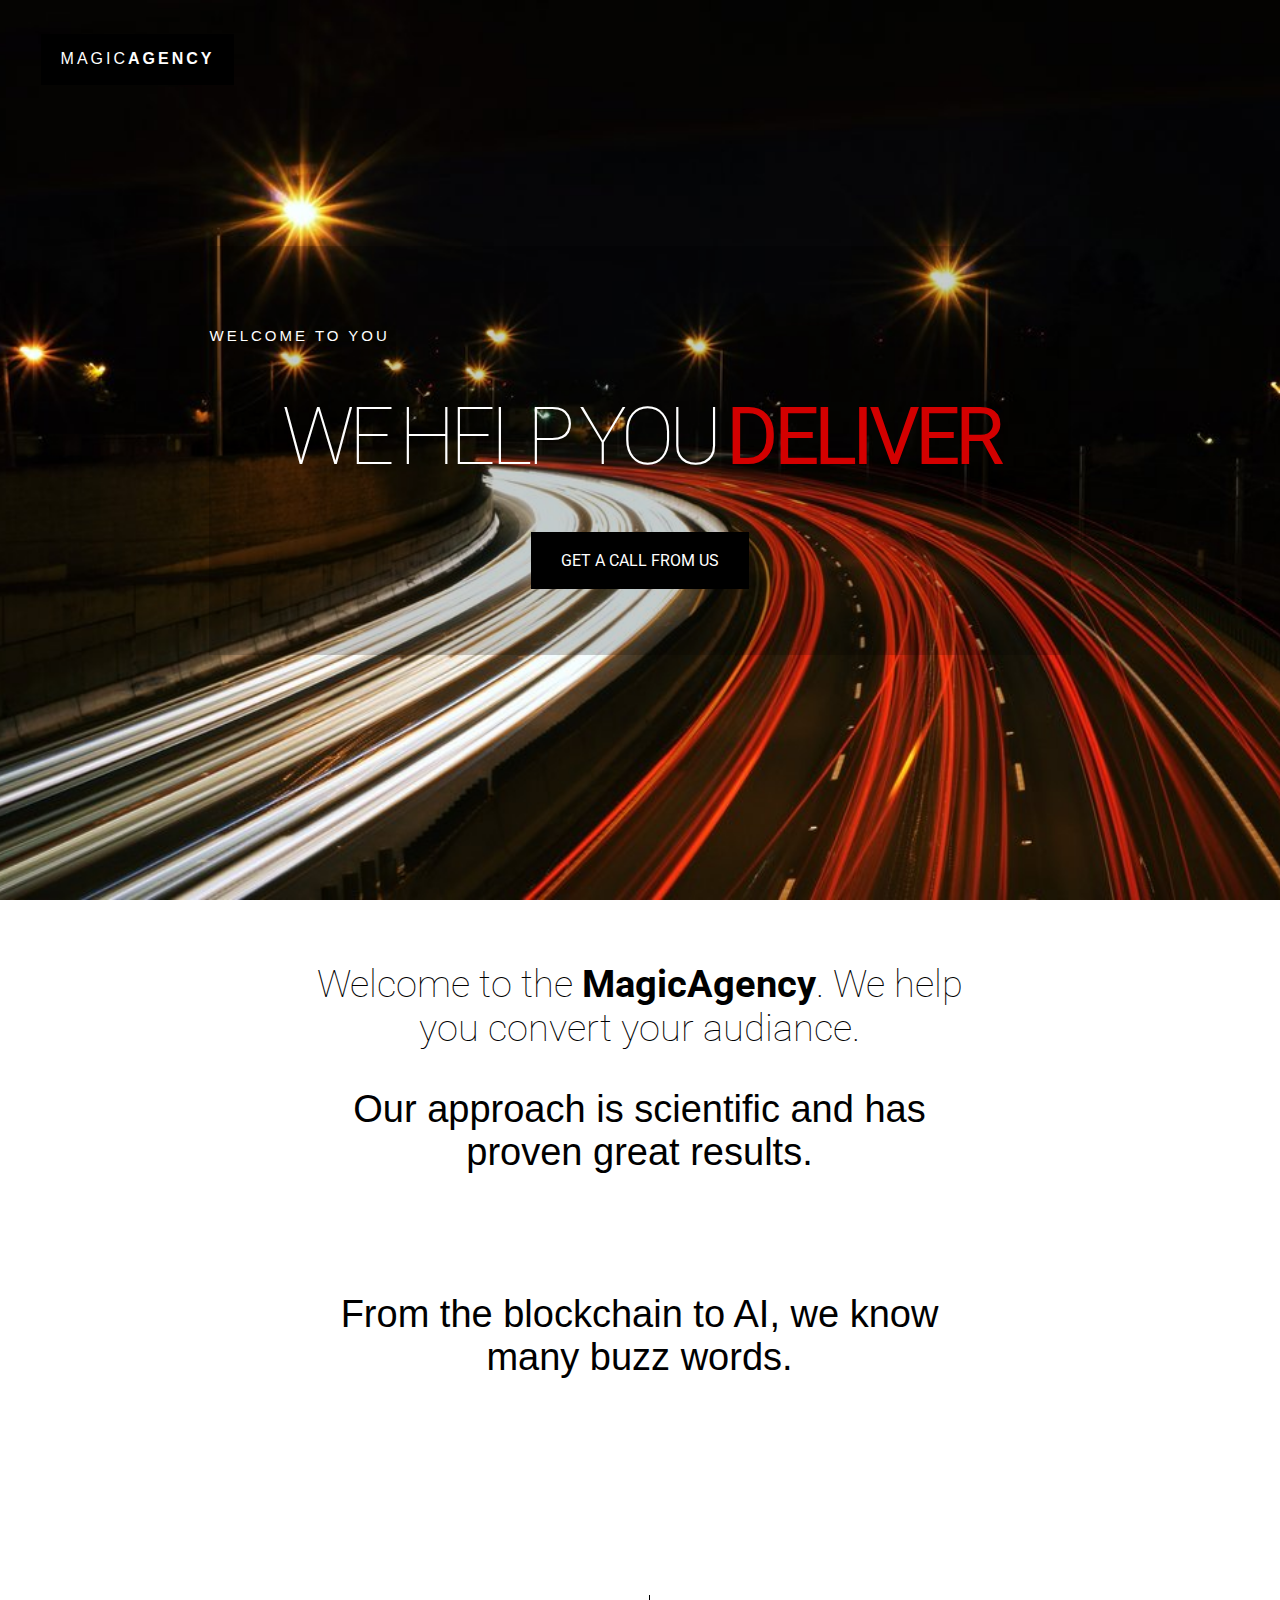
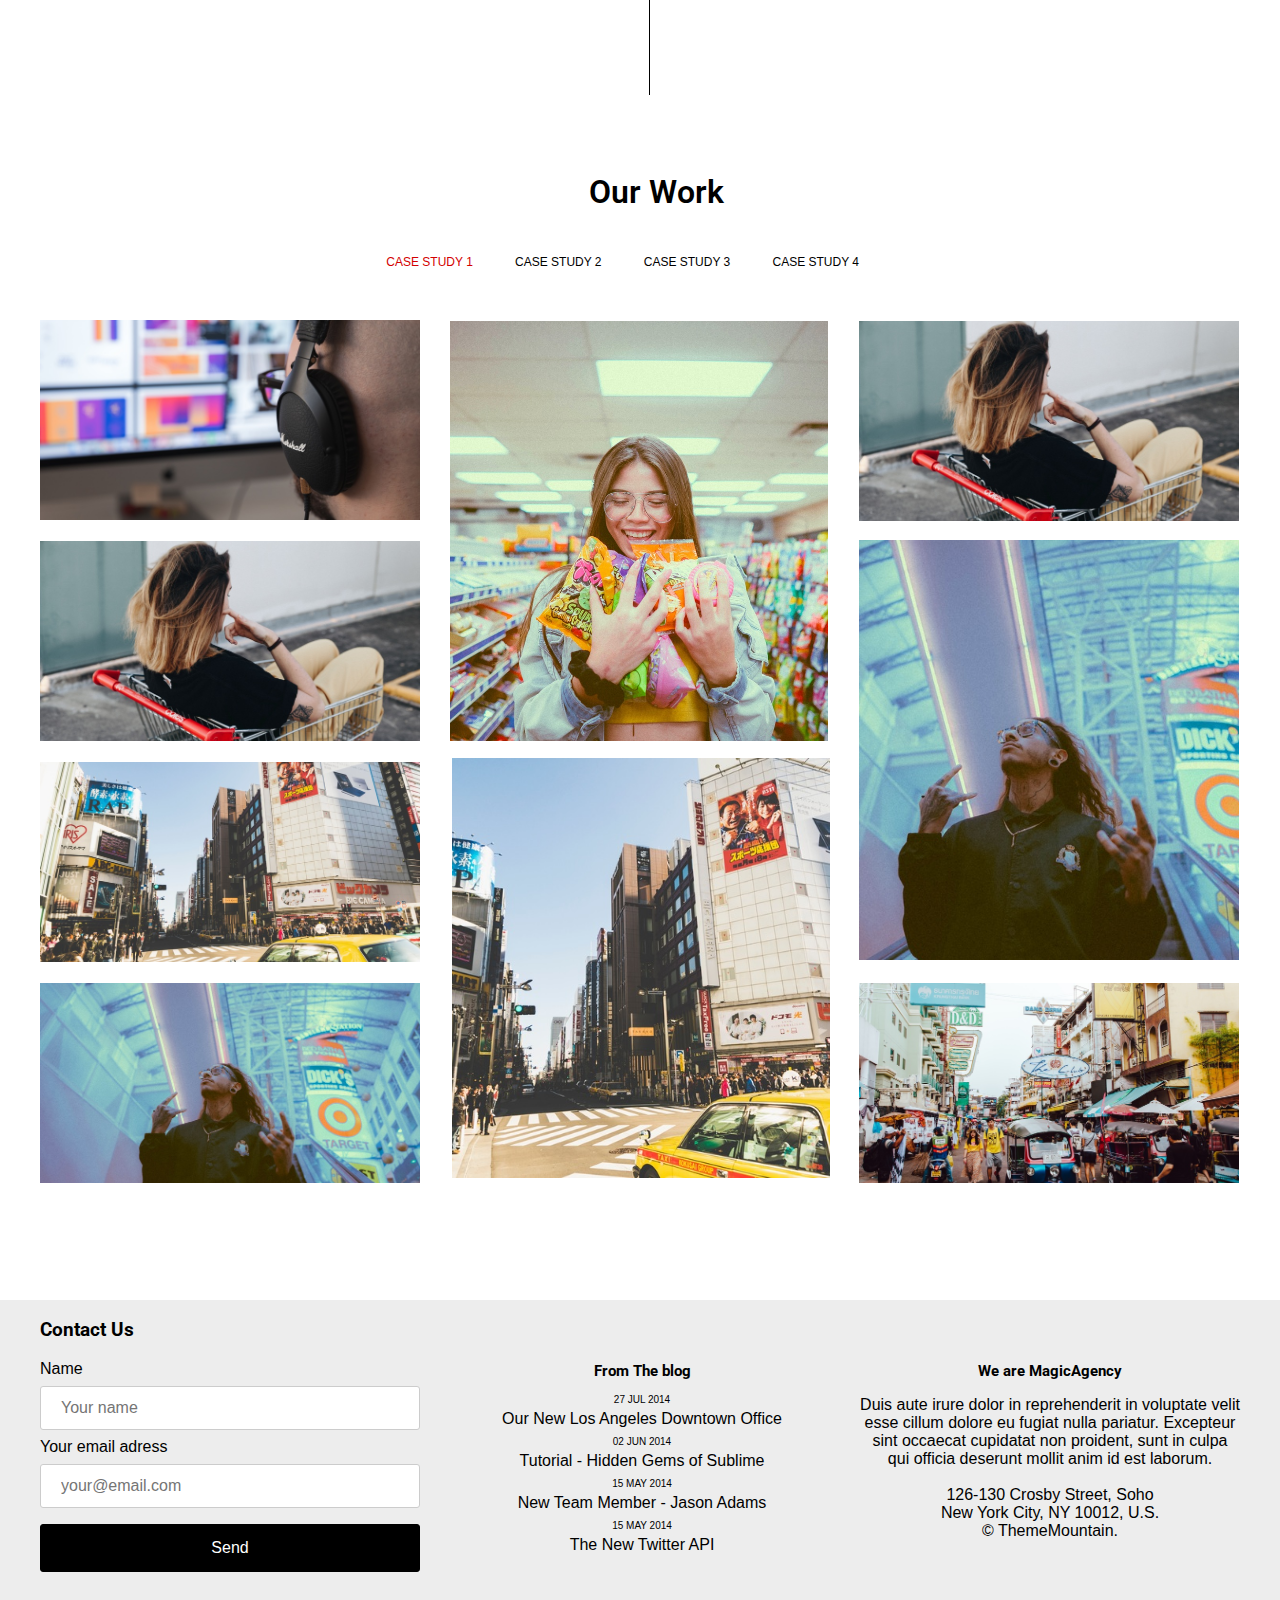
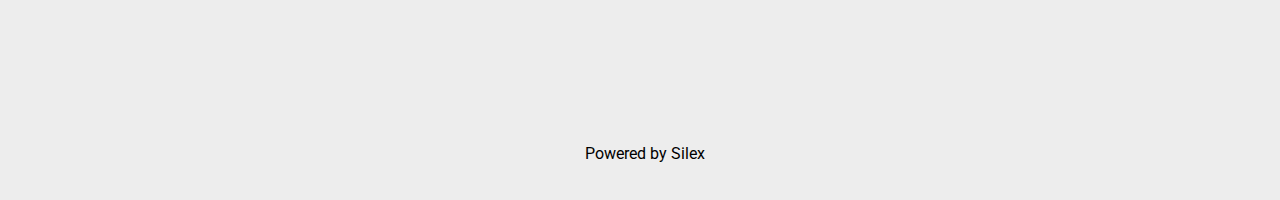
<file: index.html>
<!doctype html><html lang=""><head>
    <meta charset="UTF-8">
    <!-- generator meta tag -->
    <!-- leave this for stats and Silex version check -->
    <meta name="generator" content="Silex v2.2.14">
    <!-- End of generator meta tag -->
    <script src="js/jquery.js"></script>
    
    
    <script src="js/front-end.js"></script>
    <link rel="stylesheet" href="css/normalize.css">
    <link rel="stylesheet" href="css/front-end.css">

    
    
    
    <title> - Page 1</title>
    

    
<link href="https://fonts.googleapis.com/css?family=Roboto" rel="stylesheet" class="silex-custom-font"><script class="silex-script"></script><script src="js/unslider-min.js"></script><script src="js/unslider-min.js"></script><link rel="stylesheet" href="css/unslider.css"><link rel="stylesheet" href="css/unslider.css"><meta name="viewport" content="width=device-width, initial-scale=1"><script src="js/script.js"></script><link href="css/styles.css" rel="stylesheet"><style>body { opacity: 0; transition: .25s opacity ease; }</style></head>

<body class="body-initial all-style enable-mobile prevent-resizable prevent-selectable editable-style silex-runtime silex-published" data-current-page="page-page-1">
    









    <section class="container-element editable-style silex-id-1478366444112-1 section-element hero prevent-resizable">
        
    <div class="editable-style silex-element-content silex-id-1478366444112-0 container-element website-width" id="hero"><a class="editable-style silex-id-1526227950696-2 text-element white-logo fixed" href="#hero"><div class="silex-element-content normal"><p class="normal">Magic<b>Agency</b></p></div></a><div class="editable-style silex-id-1537806314257-0 container-element hero-content"><div class="editable-style silex-id-1526228786122-6 text-element white-hero-title"><div class="silex-element-content normal"><p>Welcome To You</p><h1>We Help You <b>Deliver</b><br></h1></div></div><a class="editable-style silex-id-1537804414408-1 text-element white-button hero-scroll-down" href="#contact"><div class="silex-element-content normal"><div><br></div>Get a call from us<br><div><br></div></div></a></div></div></section>
    <section class="container-element editable-style silex-id-1474394621033-3 section-element prevent-resizable">
        
    <div class="editable-style silex-element-content silex-id-1474394621032-2 container-element website-width"><div class="editable-style silex-id-1526229898484-7 text-element black-text"><div class="silex-element-content normal"><h2>Welcome to the <u>MagicAgency</u>. We help you convert your audiance.<br></h2><p>Our approach is scientific and has proven great results. <br></p><p><br></p><p>From the blockchain to AI, we know many buzz words.<br></p></div></div><div class="editable-style silex-id-1526233796116-3 container-element hide-on-mobile"></div></div></section>
    
















<section class="container-element editable-style section-element silex-id-1526228746540-3 prevent-resizable">
        <div class="editable-style silex-element-content container-element silex-id-1526228746540-4 website-width" id="menu"><div class="editable-style silex-id-1526233329576-0 text-element black-text"><div class="silex-element-content normal"><h1>Our Work</h1></div></div><div class="editable-style silex-id-1526233447270-1 text-element style-black-text-nav"><div class="silex-element-content normal"><p><a href="./#menu" class="page-link-active">Case study 1</a>&nbsp;&nbsp;&nbsp; <a href="page-2.html#menu">Case study 2</a>&nbsp;&nbsp;&nbsp; <a href="page-3.html#menu">Case study 3</a>&nbsp;&nbsp;&nbsp; <a href="page-4.html#menu">Case study 4</a>&nbsp;&nbsp;&nbsp; <br></p></div></div><div class="editable-style silex-id-1526239919266-0 container-element image page-page-1 paged-element paged-element-visible"><a class="editable-style container-element silex-id-1647449079587-0 image-hover" href="https://www.silex.me/"><div class="editable-style text-element silex-id-1526242009214-22 image-caption"><div class="silex-element-content normal"><p>Test external link<br></p></div></div></a></div><div class="editable-style container-element image silex-id-1526241932312-13 page-page-1 paged-element paged-element-visible"><a class="editable-style container-element silex-id-1647449377501-3 image-hover" href="https://www.silex.me/"><div class="editable-style text-element silex-id-1647449377501-4 image-caption" title=""><div class="silex-element-content normal"><p>Test external link<br></p></div></div></a></div><div class="editable-style container-element image silex-id-1526242009200-19 page-page-1 paged-element paged-element-visible"><a class="editable-style container-element silex-id-1647449384453-5 image-hover" href="https://www.silex.me/"><div class="editable-style text-element silex-id-1647449384453-6 image-caption" title=""><div class="silex-element-content normal"><p>Test external link<br></p></div></div></a></div><div class="editable-style container-element image silex-id-1526241966276-17 page-page-1 paged-element paged-element-visible"><a class="editable-style container-element silex-id-1647449389256-7 image-hover" href="https://www.silex.me/"><div class="editable-style text-element silex-id-1647449389256-8 image-caption" title=""><div class="silex-element-content normal"><p>Test external link<br></p></div></div></a></div><div class="editable-style container-element image silex-id-1526242067678-23 page-page-1 paged-element paged-element-visible"><a class="editable-style container-element silex-id-1647449410413-13 image-hover" href="page-2.html"><div class="editable-style text-element silex-id-1647449410413-14 image-caption" title=""><div class="silex-element-content normal"><p>Test internal link<br></p></div></div></a></div><div class="editable-style container-element image silex-id-1526241769800-9 page-page-1 paged-element paged-element-visible"><a class="editable-style container-element silex-id-1647449539298-37 image-hover" href="page-2.html"><div class="editable-style text-element silex-id-1647449539298-38 image-caption" title=""><div class="silex-element-content normal"><p>Test internal link<br></p></div></div></a></div><div class="editable-style container-element image silex-id-1526241771196-11 page-page-1 paged-element paged-element-visible"><a class="editable-style container-element silex-id-1647449548932-39 image-hover" href="page-2.html"><div class="editable-style text-element silex-id-1647449548932-40 image-caption" title=""><div class="silex-element-content normal"><p>Test internal link<br></p></div></div></a></div><div class="editable-style container-element image silex-id-1526242009214-21 page-page-1 paged-element paged-element-visible"><a class="editable-style container-element silex-id-1647449403222-11 image-hover" href="https://www.silex.me/"><div class="editable-style text-element silex-id-1647449403222-12 image-caption" title=""><div class="silex-element-content normal"><p>Test external link<br></p></div></div></a></div><div class="editable-style container-element image silex-id-1526241966246-15 page-page-1 paged-element paged-element-visible"><a class="editable-style container-element silex-id-1647449395918-9 image-hover" href="https://www.silex.me/"><div class="editable-style text-element silex-id-1647449395918-10 image-caption" title=""><div class="silex-element-content normal"><p>Test external link<br></p></div></div></a></div></div>
    </section><section class="container-element editable-style silex-id-1478366450713-3 section-element prevent-resizable">
        <div class="editable-style silex-element-content silex-id-1478366450713-2 container-element website-width" id="contact">

            
        <div class="editable-style silex-id-1442914737143-3 text-element">
                <div class="silex-element-content normal">
                    <br>
                    <a href="//www.silex.me/">Powered by Silex</a>
                </div>
            </div><div class="editable-style silex-id-1526233907434-4 text-element text-style-2"><div class="silex-element-content normal"><h2><a href="/"></a>From The blog</h2><p><b>27 Jul 2014</b></p><p><a href="https://www.silex.me">Our New Los Angeles Downtown Office</a></p><p><b>02 Jun 2014</b></p><p><a href="https://www.silex.me">Tutorial - Hidden Gems of Sublime</a></p><p><b>15 May 2014</b></p><p><a href="https://www.silex.me">New Team Member - Jason Adams</a></p><p><b>15 May 2014</b></p><p><a href="https://www.silex.me">The New Twitter API</a></p></div></div><div class="editable-style text-element text-style-1 silex-id-1526234233846-7"><div class="silex-element-content normal"><h2>We are MagicAgency</h2><p>Duis aute irure dolor in reprehenderit in voluptate velit esse cillum dolore eu fugiat nulla pariatur. Excepteur sint occaecat cupidatat non proident, sunt in culpa qui officia deserunt mollit anim id est laborum.<br><br>126-130 Crosby Street, Soho<br>New York City, NY 10012, U.S.<br>© ThemeMountain. <br></p></div></div><div class="editable-style text-element silex-id-1647514236851-0 page-page-1 paged-element paged-element-visible"><div class="silex-element-content normal"><h3>Contact Us<br></h3></div></div><div class="editable-style silex-id-1526234059780-5 html-element silex-component silex-component-form silex-use-height-not-minheight"><div class="silex-element-content"><form id="id_1726573644169_674" action="https://formspree.io/your@email.com" method="POST">
  
  <div>
    <label for="field1">Name</label>
    <input type="text" required="" id="field1" name="field1" placeholder="Your name">
  </div>
  
  
  <div>
    <label for="field2">Your email adress</label>
    <input type="text" required="" id="field2" name="field2" placeholder="your@email.com">
  </div>
  
  
  <input type="submit" value="Send">
</form>


</div></div></div>
    </section>
</body></html>
</file>
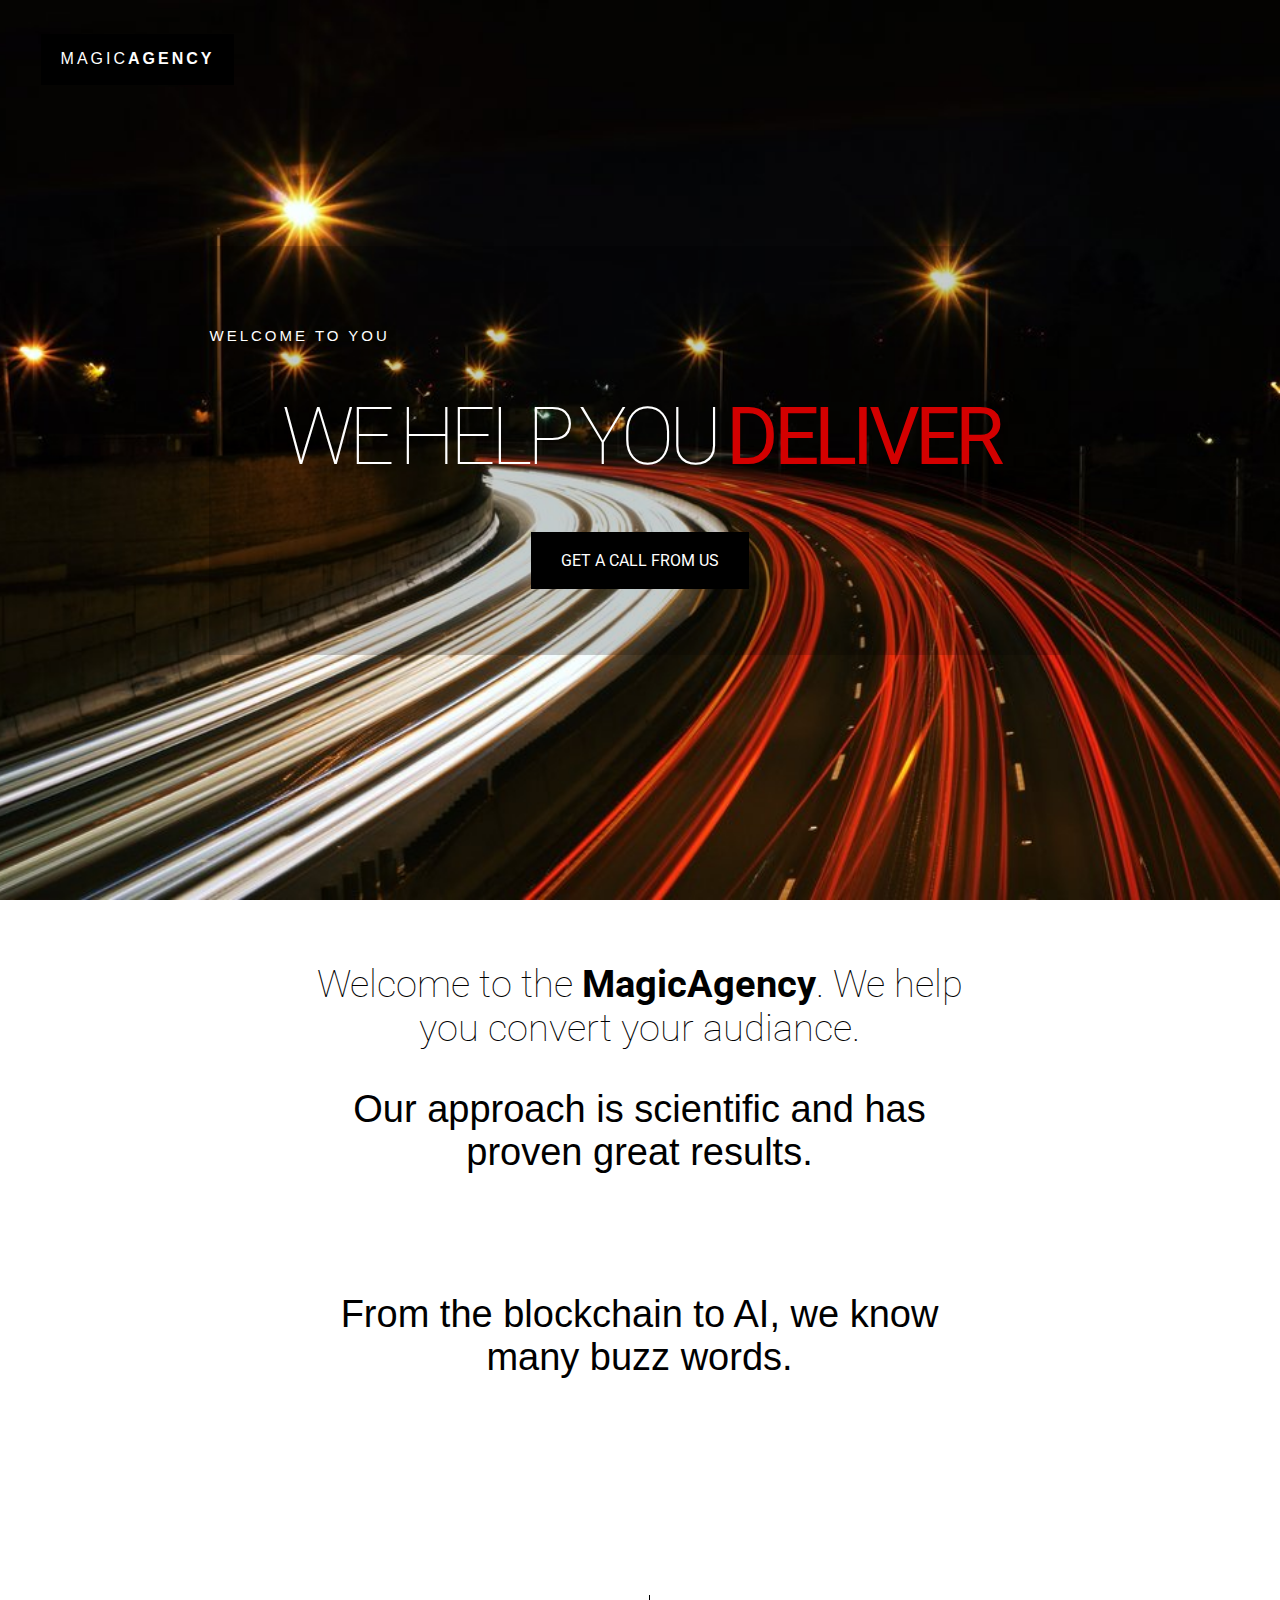
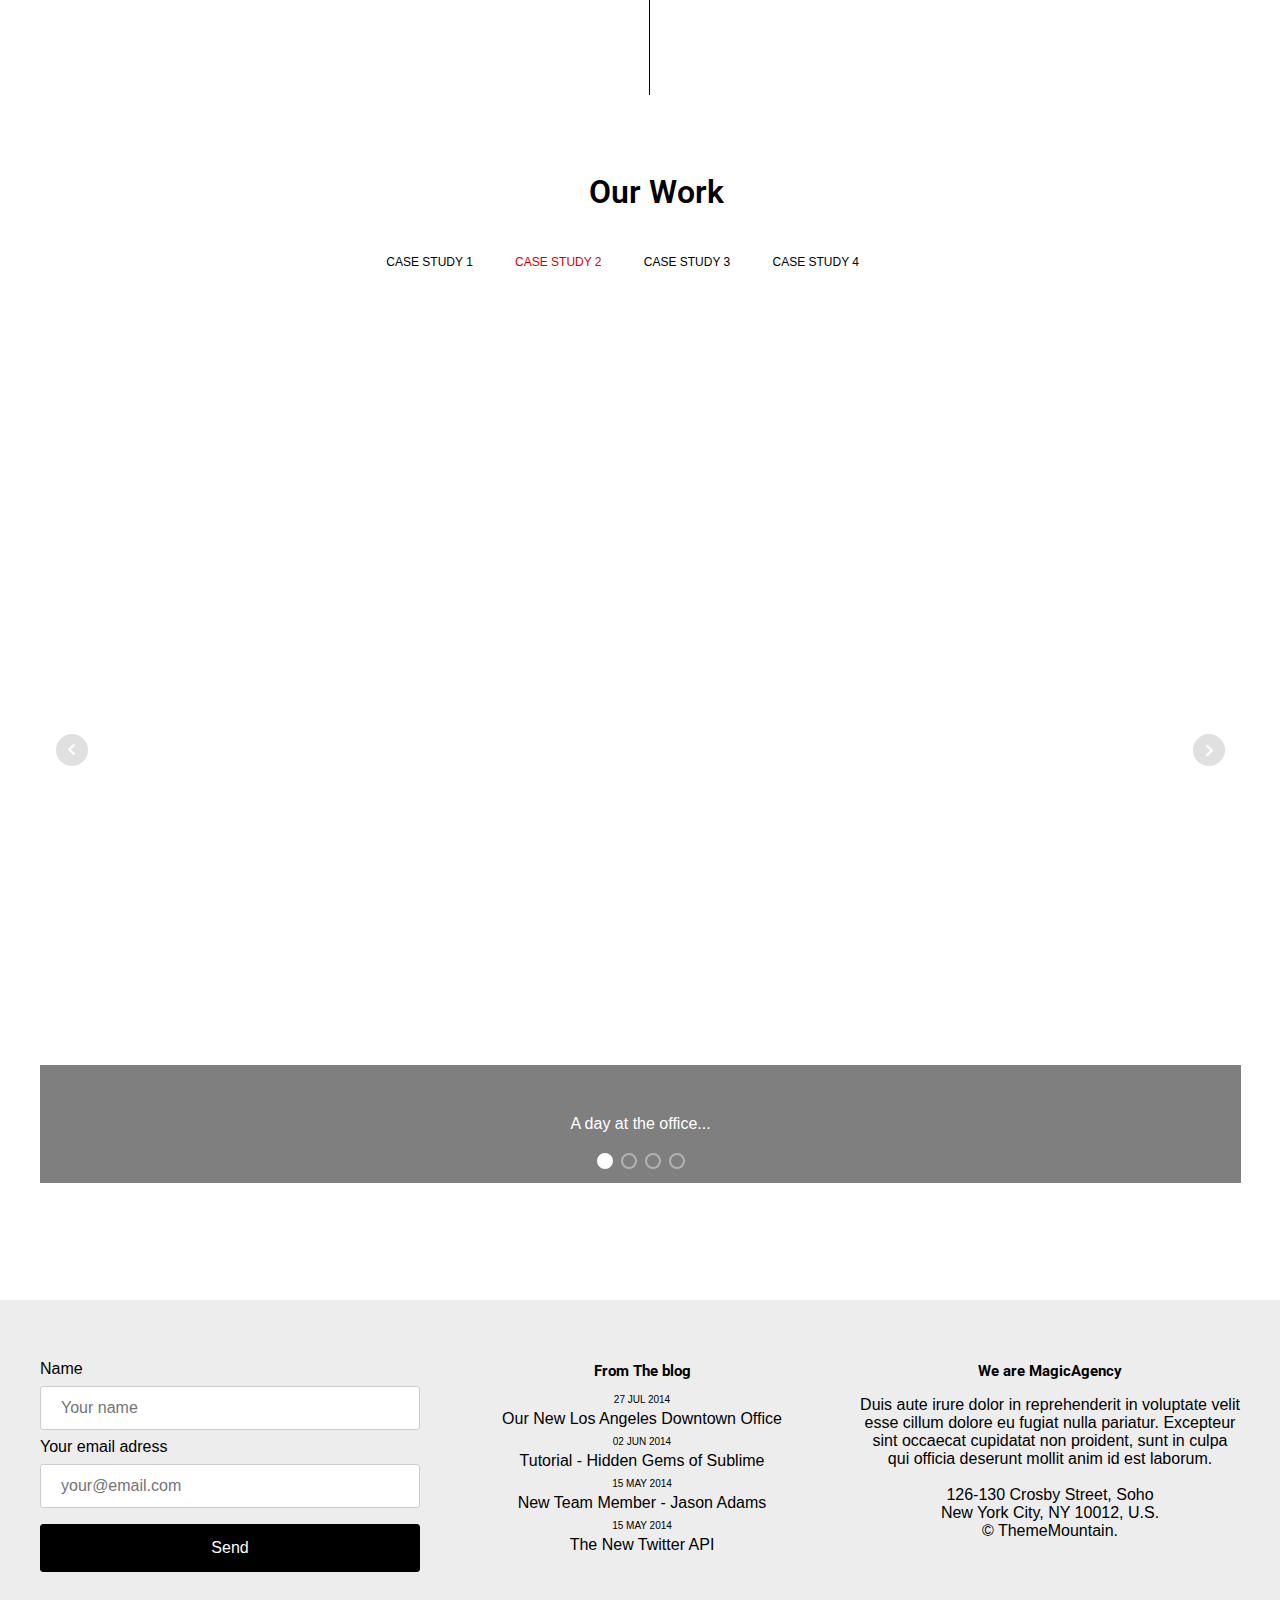
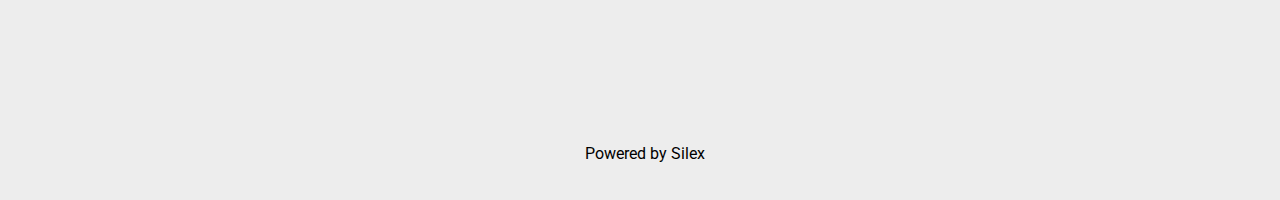
<file: page-2.html>
<!doctype html><html lang=""><head>
    <meta charset="UTF-8">
    <!-- generator meta tag -->
    <!-- leave this for stats and Silex version check -->
    <meta name="generator" content="Silex v2.2.14">
    <!-- End of generator meta tag -->
    <script src="js/jquery.js"></script>
    
    
    <script src="js/front-end.js"></script>
    <link rel="stylesheet" href="css/normalize.css">
    <link rel="stylesheet" href="css/front-end.css">

    
    
    
    <title> - Page 2</title>
    

    
<link href="https://fonts.googleapis.com/css?family=Roboto" rel="stylesheet" class="silex-custom-font"><script class="silex-script"></script><script src="js/unslider-min.js"></script><script src="js/unslider-min.js"></script><link rel="stylesheet" href="css/unslider.css"><link rel="stylesheet" href="css/unslider.css"><meta name="viewport" content="width=device-width, initial-scale=1"><script src="js/script.js"></script><link href="css/styles.css" rel="stylesheet"><style>body { opacity: 0; transition: .25s opacity ease; }</style></head>

<body class="body-initial all-style enable-mobile prevent-resizable prevent-selectable editable-style silex-runtime silex-published" data-current-page="page-page-2">
    









    <section class="container-element editable-style silex-id-1478366444112-1 section-element hero prevent-resizable">
        
    <div class="editable-style silex-element-content silex-id-1478366444112-0 container-element website-width" id="hero"><a class="editable-style silex-id-1526227950696-2 text-element white-logo fixed" href="#hero"><div class="silex-element-content normal"><p class="normal">Magic<b>Agency</b></p></div></a><div class="editable-style silex-id-1537806314257-0 container-element hero-content"><div class="editable-style silex-id-1526228786122-6 text-element white-hero-title"><div class="silex-element-content normal"><p>Welcome To You</p><h1>We Help You <b>Deliver</b><br></h1></div></div><a class="editable-style silex-id-1537804414408-1 text-element white-button hero-scroll-down" href="#contact"><div class="silex-element-content normal"><div><br></div>Get a call from us<br><div><br></div></div></a></div></div></section>
    <section class="container-element editable-style silex-id-1474394621033-3 section-element prevent-resizable">
        
    <div class="editable-style silex-element-content silex-id-1474394621032-2 container-element website-width"><div class="editable-style silex-id-1526229898484-7 text-element black-text"><div class="silex-element-content normal"><h2>Welcome to the <u>MagicAgency</u>. We help you convert your audiance.<br></h2><p>Our approach is scientific and has proven great results. <br></p><p><br></p><p>From the blockchain to AI, we know many buzz words.<br></p></div></div><div class="editable-style silex-id-1526233796116-3 container-element hide-on-mobile"></div></div></section>
    
















<section class="container-element editable-style section-element silex-id-1526228746540-3 prevent-resizable">
        <div class="editable-style silex-element-content container-element silex-id-1526228746540-4 website-width" id="menu"><div class="editable-style silex-id-1526233329576-0 text-element black-text"><div class="silex-element-content normal"><h1>Our Work</h1></div></div><div class="editable-style silex-id-1526233447270-1 text-element style-black-text-nav"><div class="silex-element-content normal"><p><a href="./#menu">Case study 1</a>&nbsp;&nbsp;&nbsp; <a href="page-2.html#menu" class="page-link-active">Case study 2</a>&nbsp;&nbsp;&nbsp; <a href="page-3.html#menu">Case study 3</a>&nbsp;&nbsp;&nbsp; <a href="page-4.html#menu">Case study 4</a>&nbsp;&nbsp;&nbsp; <br></p></div></div><div class="editable-style silex-id-1526243483554-2 html-element silex-component silex-component-slideshow silex-use-height-not-minheight page-page-2 paged-element paged-element-visible"><div class="silex-element-content"><div id="parent_1726573644161_411">
<!-- preview -->

<div id="id_1726573644161_411">
  <!-- runtime -->
  <!-- the whole slideshow -->
  <ul class="prodotype-runtime">
  
    <li><figure class="slide-0">
      
      <div class="slide-image">
        
          <figcaption>A day at the office...</figcaption>
        
      </div>
      
    </figure></li>
  
    <li><figure class="slide-1">
      
      <a href="https://www.silex.me">
      
      <div class="slide-image">
        
          <figcaption>A link to test</figcaption>
        
      </div>
      
      </a>
      
    </figure></li>
  
    <li><figure class="slide-2">
      
      <div class="slide-image">
        
          <figcaption>The streets</figcaption>
        
      </div>
      
    </figure></li>
  
    <li><figure class="slide-3">
      
      <div class="slide-image">
        
          <figcaption>Go shopping!</figcaption>
        
      </div>
      
    </figure></li>
  
  </ul>
</div>
</div>

<script>
  (function() {
    // do not start in the editor (it would mess with the markup)
    if(!$('body').hasClass('silex-runtime')) return;

    var $slider = $('#id_1726573644161_411')
    var slider = $slider.unslider({
      'autoplay': true,
      'speed': 750,
      'delay': 3000,
      'index': 0,
      'nav': true,
      'animation': 'horizontal',
      'arrows': true
    });
    //  Listen to slide changes
    
    // apply element height to the images
    var silexElement = $slider.closest('.editable-style');
    var elementMinHeight = silexElement.css('height');
    var elementWidth = silexElement.css('width');
    $('#id_1726573644161_411 li .slide-image').css({
      'height': elementMinHeight
    });
    

    setTimeout(function(){
      // use onswipe.js
      // Fix #1127
      if(window.onSwipe) {
        window.onSwipe('left', function(){ $slider.data('unslider').next()})
        window.onSwipe('right', function(){ $slider.data('unslider').prev()})
      } else {
        console.warn('onswipe.js script is not found, swipe gestures might no work')
      }
    }, 0)
  })();
</script>
</div></div></div>
    </section><section class="container-element editable-style silex-id-1478366450713-3 section-element prevent-resizable">
        <div class="editable-style silex-element-content silex-id-1478366450713-2 container-element website-width" id="contact">

            
        <div class="editable-style silex-id-1442914737143-3 text-element">
                <div class="silex-element-content normal">
                    <br>
                    <a href="//www.silex.me/">Powered by Silex</a>
                </div>
            </div><div class="editable-style silex-id-1526233907434-4 text-element text-style-2"><div class="silex-element-content normal"><h2><a href="/"></a>From The blog</h2><p><b>27 Jul 2014</b></p><p><a href="https://www.silex.me">Our New Los Angeles Downtown Office</a></p><p><b>02 Jun 2014</b></p><p><a href="https://www.silex.me">Tutorial - Hidden Gems of Sublime</a></p><p><b>15 May 2014</b></p><p><a href="https://www.silex.me">New Team Member - Jason Adams</a></p><p><b>15 May 2014</b></p><p><a href="https://www.silex.me">The New Twitter API</a></p></div></div><div class="editable-style text-element text-style-1 silex-id-1526234233846-7"><div class="silex-element-content normal"><h2>We are MagicAgency</h2><p>Duis aute irure dolor in reprehenderit in voluptate velit esse cillum dolore eu fugiat nulla pariatur. Excepteur sint occaecat cupidatat non proident, sunt in culpa qui officia deserunt mollit anim id est laborum.<br><br>126-130 Crosby Street, Soho<br>New York City, NY 10012, U.S.<br>© ThemeMountain. <br></p></div></div><div class="editable-style silex-id-1526234059780-5 html-element silex-component silex-component-form silex-use-height-not-minheight"><div class="silex-element-content"><form id="id_1726573644169_674" action="https://formspree.io/your@email.com" method="POST">
  
  <div>
    <label for="field1">Name</label>
    <input type="text" required="" id="field1" name="field1" placeholder="Your name">
  </div>
  
  
  <div>
    <label for="field2">Your email adress</label>
    <input type="text" required="" id="field2" name="field2" placeholder="your@email.com">
  </div>
  
  
  <input type="submit" value="Send">
</form>


</div></div></div>
    </section>
</body></html>
</file>
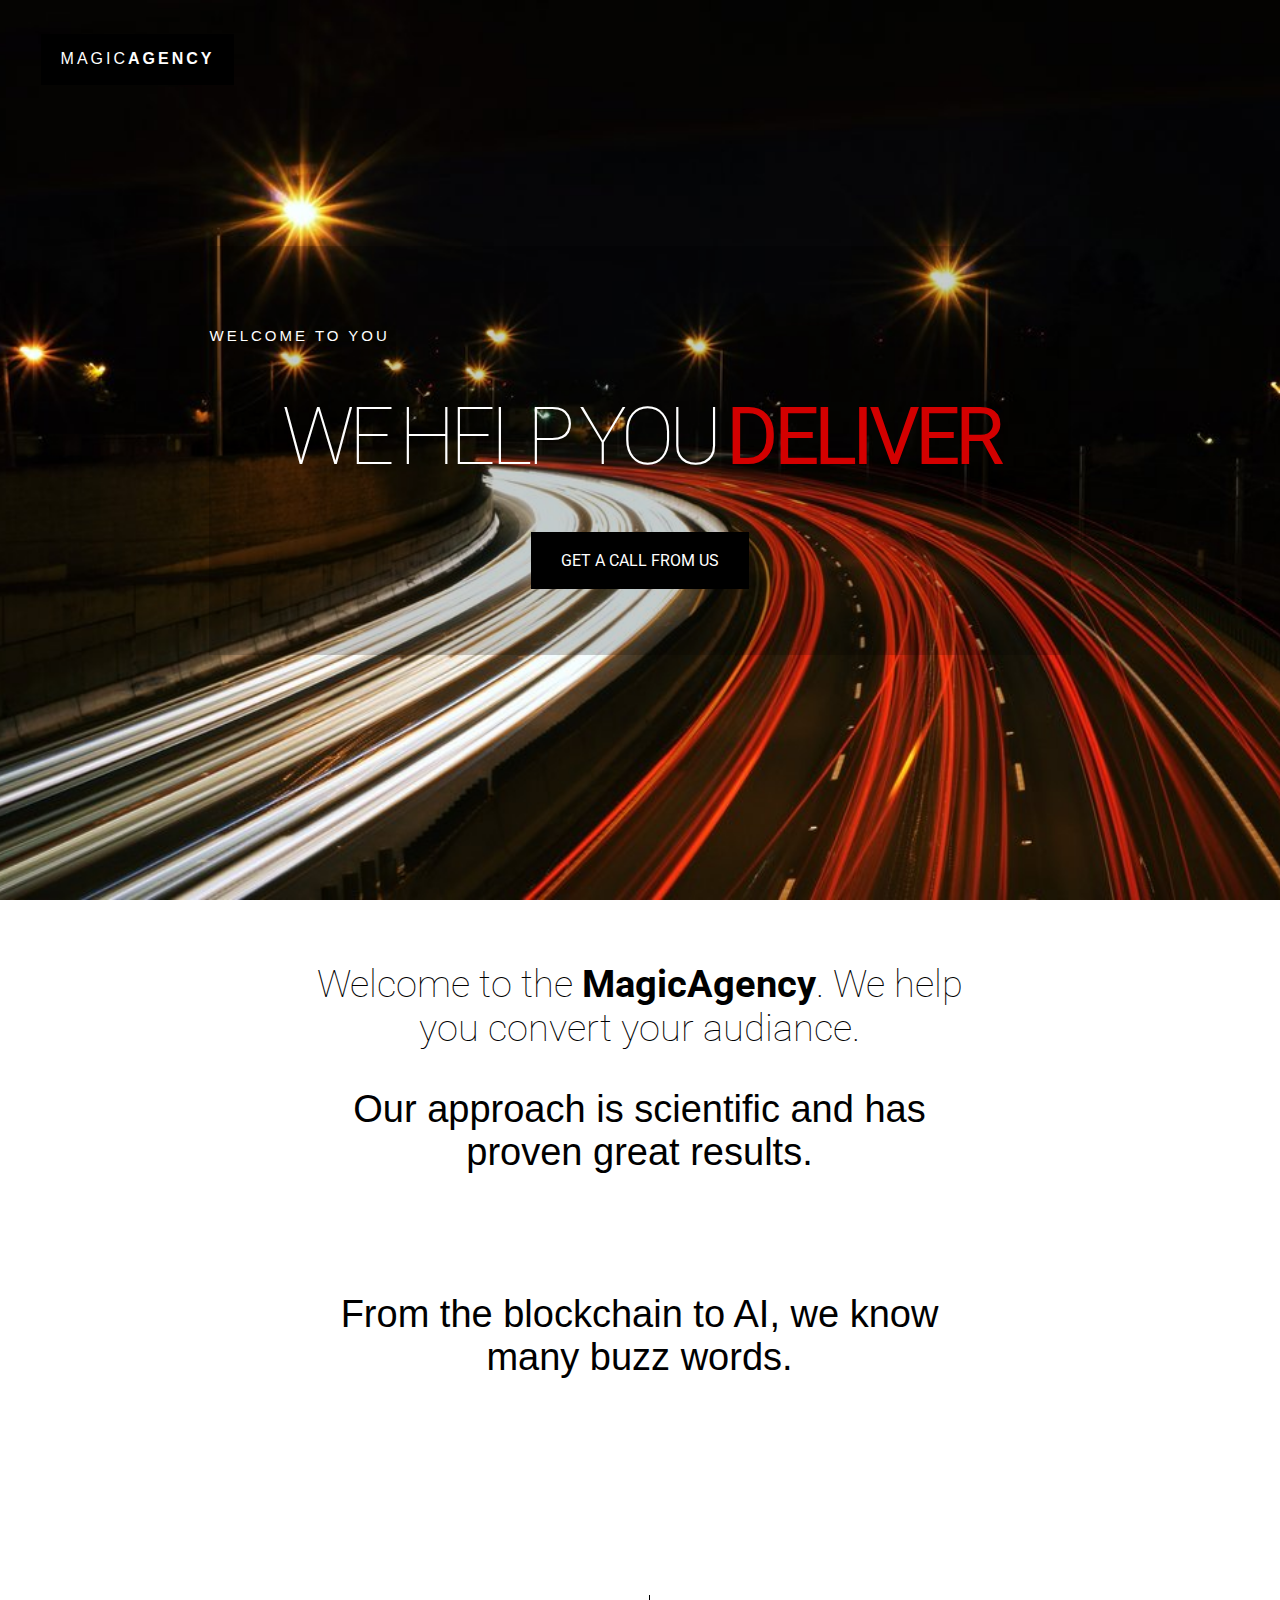
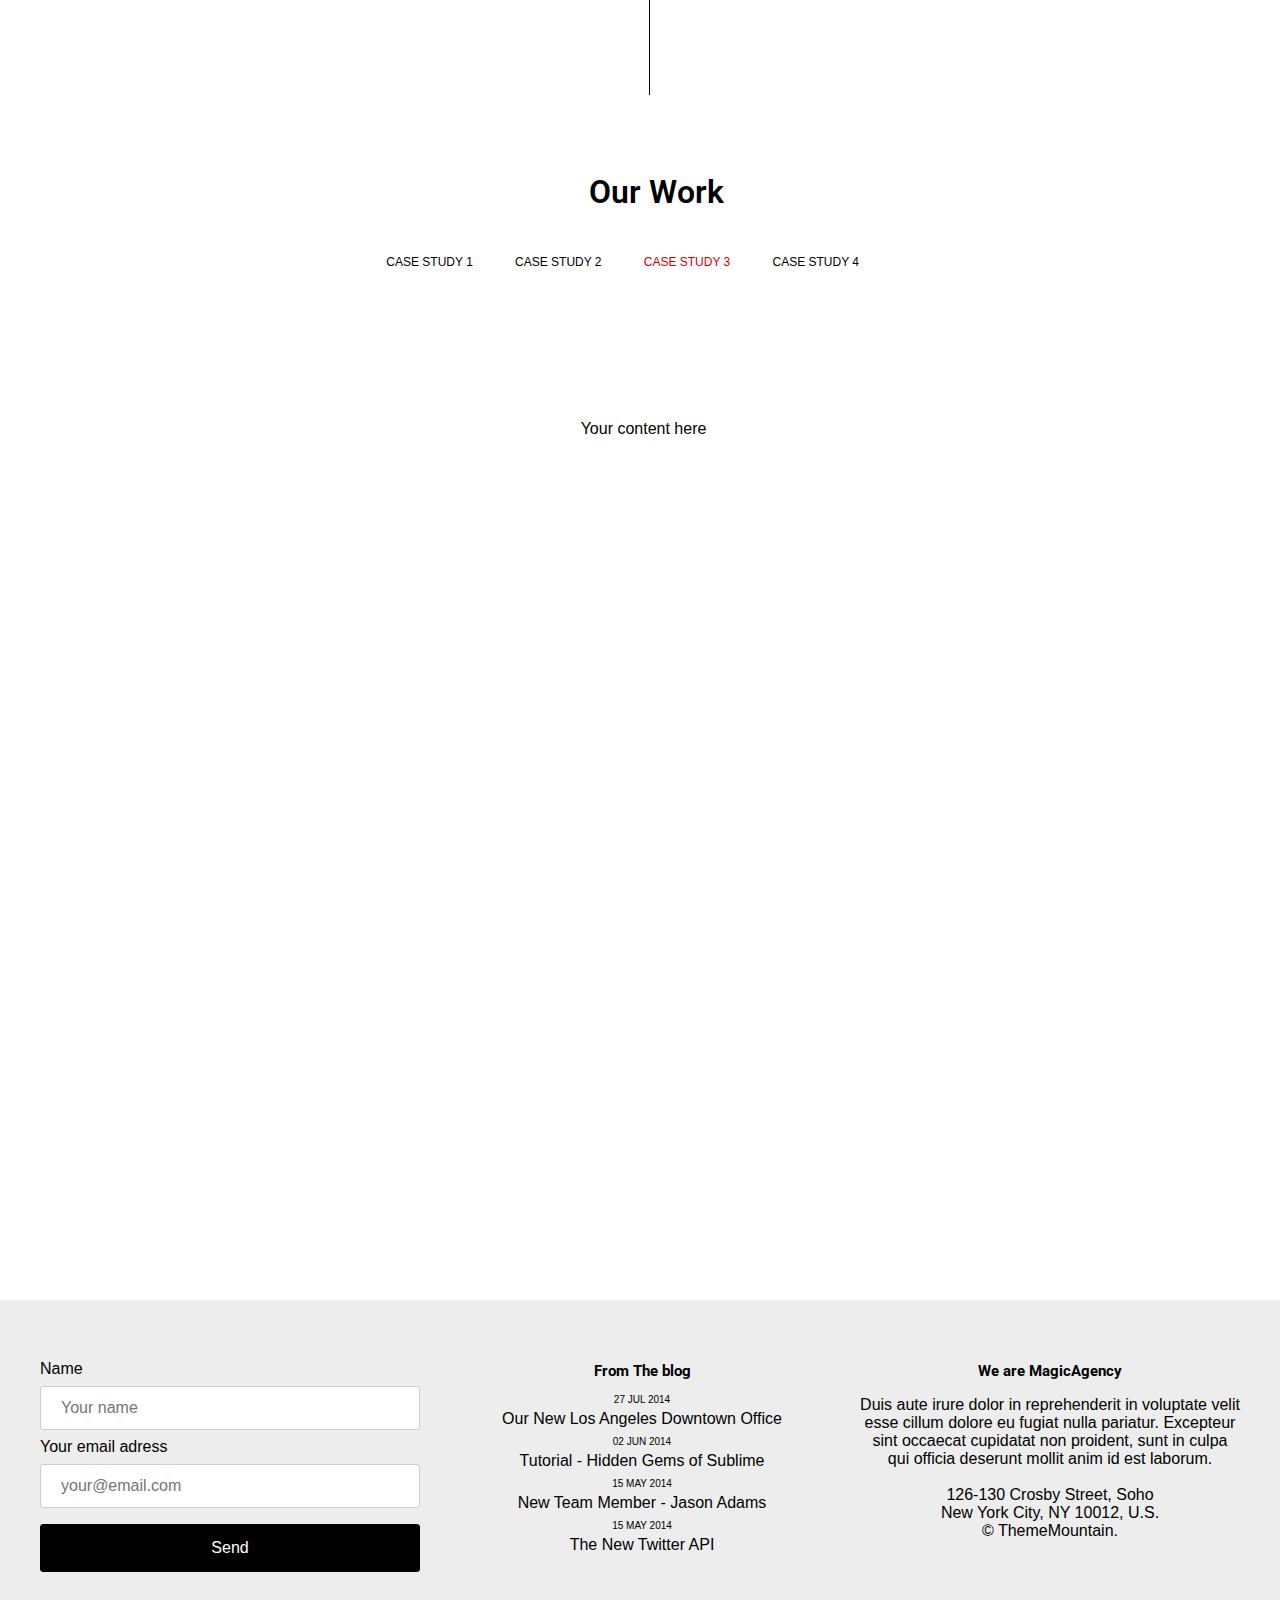
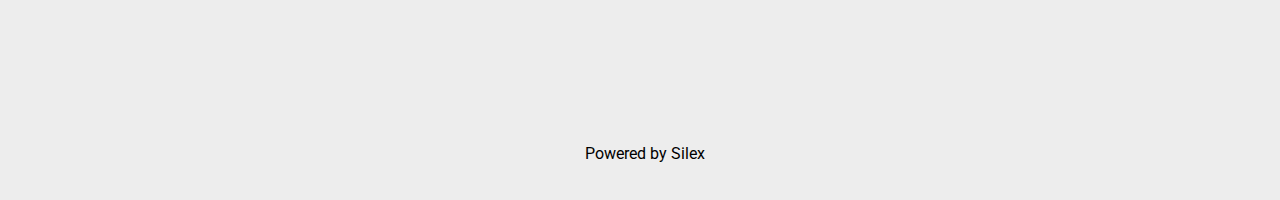
<file: page-3.html>
<!doctype html><html lang=""><head>
    <meta charset="UTF-8">
    <!-- generator meta tag -->
    <!-- leave this for stats and Silex version check -->
    <meta name="generator" content="Silex v2.2.14">
    <!-- End of generator meta tag -->
    <script src="js/jquery.js"></script>
    
    
    <script src="js/front-end.js"></script>
    <link rel="stylesheet" href="css/normalize.css">
    <link rel="stylesheet" href="css/front-end.css">

    
    
    
    <title> - Page 3</title>
    

    
<link href="https://fonts.googleapis.com/css?family=Roboto" rel="stylesheet" class="silex-custom-font"><script class="silex-script"></script><script src="js/unslider-min.js"></script><script src="js/unslider-min.js"></script><link rel="stylesheet" href="css/unslider.css"><link rel="stylesheet" href="css/unslider.css"><meta name="viewport" content="width=device-width, initial-scale=1"><script src="js/script.js"></script><link href="css/styles.css" rel="stylesheet"><style>body { opacity: 0; transition: .25s opacity ease; }</style></head>

<body class="body-initial all-style enable-mobile prevent-resizable prevent-selectable editable-style silex-runtime silex-published" data-current-page="page-page-3">
    









    <section class="container-element editable-style silex-id-1478366444112-1 section-element hero prevent-resizable">
        
    <div class="editable-style silex-element-content silex-id-1478366444112-0 container-element website-width" id="hero"><a class="editable-style silex-id-1526227950696-2 text-element white-logo fixed" href="#hero"><div class="silex-element-content normal"><p class="normal">Magic<b>Agency</b></p></div></a><div class="editable-style silex-id-1537806314257-0 container-element hero-content"><div class="editable-style silex-id-1526228786122-6 text-element white-hero-title"><div class="silex-element-content normal"><p>Welcome To You</p><h1>We Help You <b>Deliver</b><br></h1></div></div><a class="editable-style silex-id-1537804414408-1 text-element white-button hero-scroll-down" href="#contact"><div class="silex-element-content normal"><div><br></div>Get a call from us<br><div><br></div></div></a></div></div></section>
    <section class="container-element editable-style silex-id-1474394621033-3 section-element prevent-resizable">
        
    <div class="editable-style silex-element-content silex-id-1474394621032-2 container-element website-width"><div class="editable-style silex-id-1526229898484-7 text-element black-text"><div class="silex-element-content normal"><h2>Welcome to the <u>MagicAgency</u>. We help you convert your audiance.<br></h2><p>Our approach is scientific and has proven great results. <br></p><p><br></p><p>From the blockchain to AI, we know many buzz words.<br></p></div></div><div class="editable-style silex-id-1526233796116-3 container-element hide-on-mobile"></div></div></section>
    
















<section class="container-element editable-style section-element silex-id-1526228746540-3 prevent-resizable">
        <div class="editable-style silex-element-content container-element silex-id-1526228746540-4 website-width" id="menu"><div class="editable-style silex-id-1526233329576-0 text-element black-text"><div class="silex-element-content normal"><h1>Our Work</h1></div></div><div class="editable-style silex-id-1526233447270-1 text-element style-black-text-nav"><div class="silex-element-content normal"><p><a href="./#menu">Case study 1</a>&nbsp;&nbsp;&nbsp; <a href="page-2.html#menu">Case study 2</a>&nbsp;&nbsp;&nbsp; <a href="page-3.html#menu" class="page-link-active">Case study 3</a>&nbsp;&nbsp;&nbsp; <a href="page-4.html#menu">Case study 4</a>&nbsp;&nbsp;&nbsp; <br></p></div></div><div class="editable-style silex-id-1545055337553-1 text-element page-page-3 paged-element page-page-4 paged-element-visible"><div class="silex-element-content normal"><p>Your content here<br></p></div></div></div>
    </section><section class="container-element editable-style silex-id-1478366450713-3 section-element prevent-resizable">
        <div class="editable-style silex-element-content silex-id-1478366450713-2 container-element website-width" id="contact">

            
        <div class="editable-style silex-id-1442914737143-3 text-element">
                <div class="silex-element-content normal">
                    <br>
                    <a href="//www.silex.me/">Powered by Silex</a>
                </div>
            </div><div class="editable-style silex-id-1526233907434-4 text-element text-style-2"><div class="silex-element-content normal"><h2><a href="/"></a>From The blog</h2><p><b>27 Jul 2014</b></p><p><a href="https://www.silex.me">Our New Los Angeles Downtown Office</a></p><p><b>02 Jun 2014</b></p><p><a href="https://www.silex.me">Tutorial - Hidden Gems of Sublime</a></p><p><b>15 May 2014</b></p><p><a href="https://www.silex.me">New Team Member - Jason Adams</a></p><p><b>15 May 2014</b></p><p><a href="https://www.silex.me">The New Twitter API</a></p></div></div><div class="editable-style text-element text-style-1 silex-id-1526234233846-7"><div class="silex-element-content normal"><h2>We are MagicAgency</h2><p>Duis aute irure dolor in reprehenderit in voluptate velit esse cillum dolore eu fugiat nulla pariatur. Excepteur sint occaecat cupidatat non proident, sunt in culpa qui officia deserunt mollit anim id est laborum.<br><br>126-130 Crosby Street, Soho<br>New York City, NY 10012, U.S.<br>© ThemeMountain. <br></p></div></div><div class="editable-style silex-id-1526234059780-5 html-element silex-component silex-component-form silex-use-height-not-minheight"><div class="silex-element-content"><form id="id_1726573644169_674" action="https://formspree.io/your@email.com" method="POST">
  
  <div>
    <label for="field1">Name</label>
    <input type="text" required="" id="field1" name="field1" placeholder="Your name">
  </div>
  
  
  <div>
    <label for="field2">Your email adress</label>
    <input type="text" required="" id="field2" name="field2" placeholder="your@email.com">
  </div>
  
  
  <input type="submit" value="Send">
</form>


</div></div></div>
    </section>
</body></html>
</file>
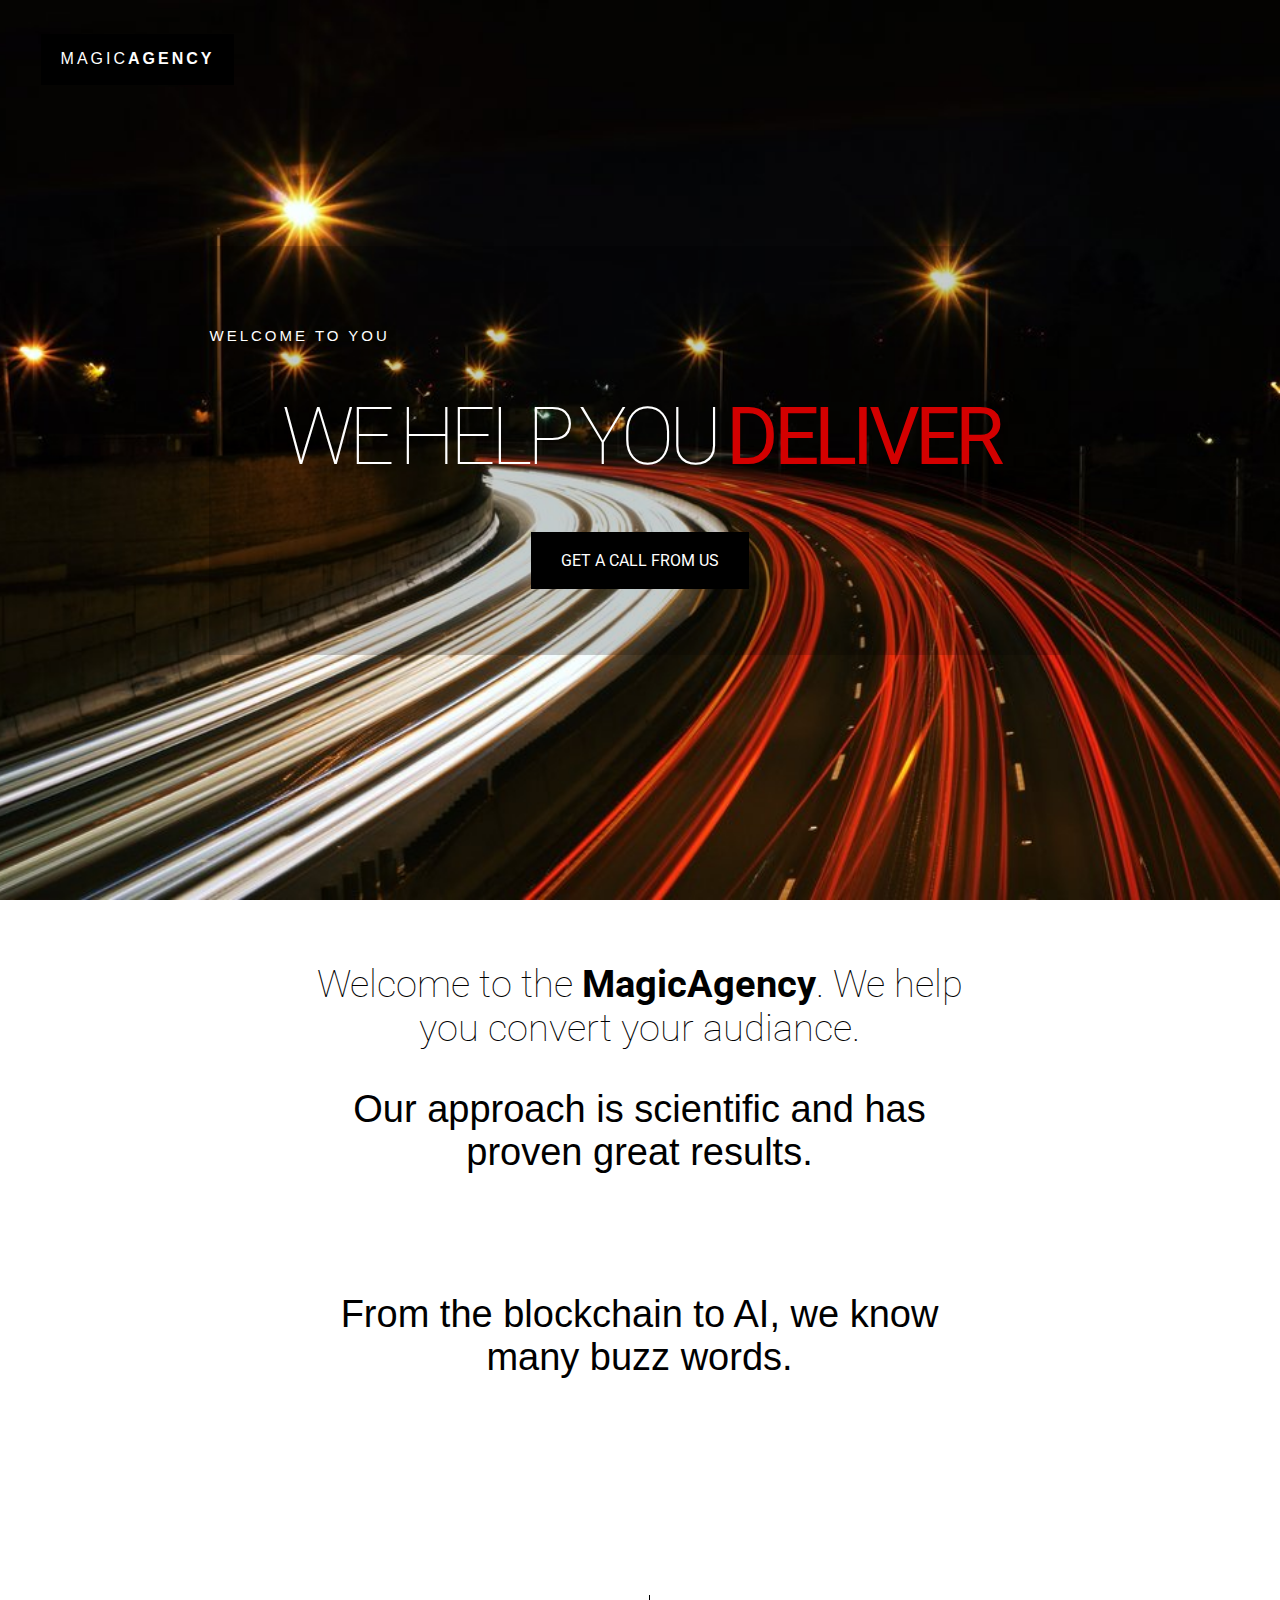
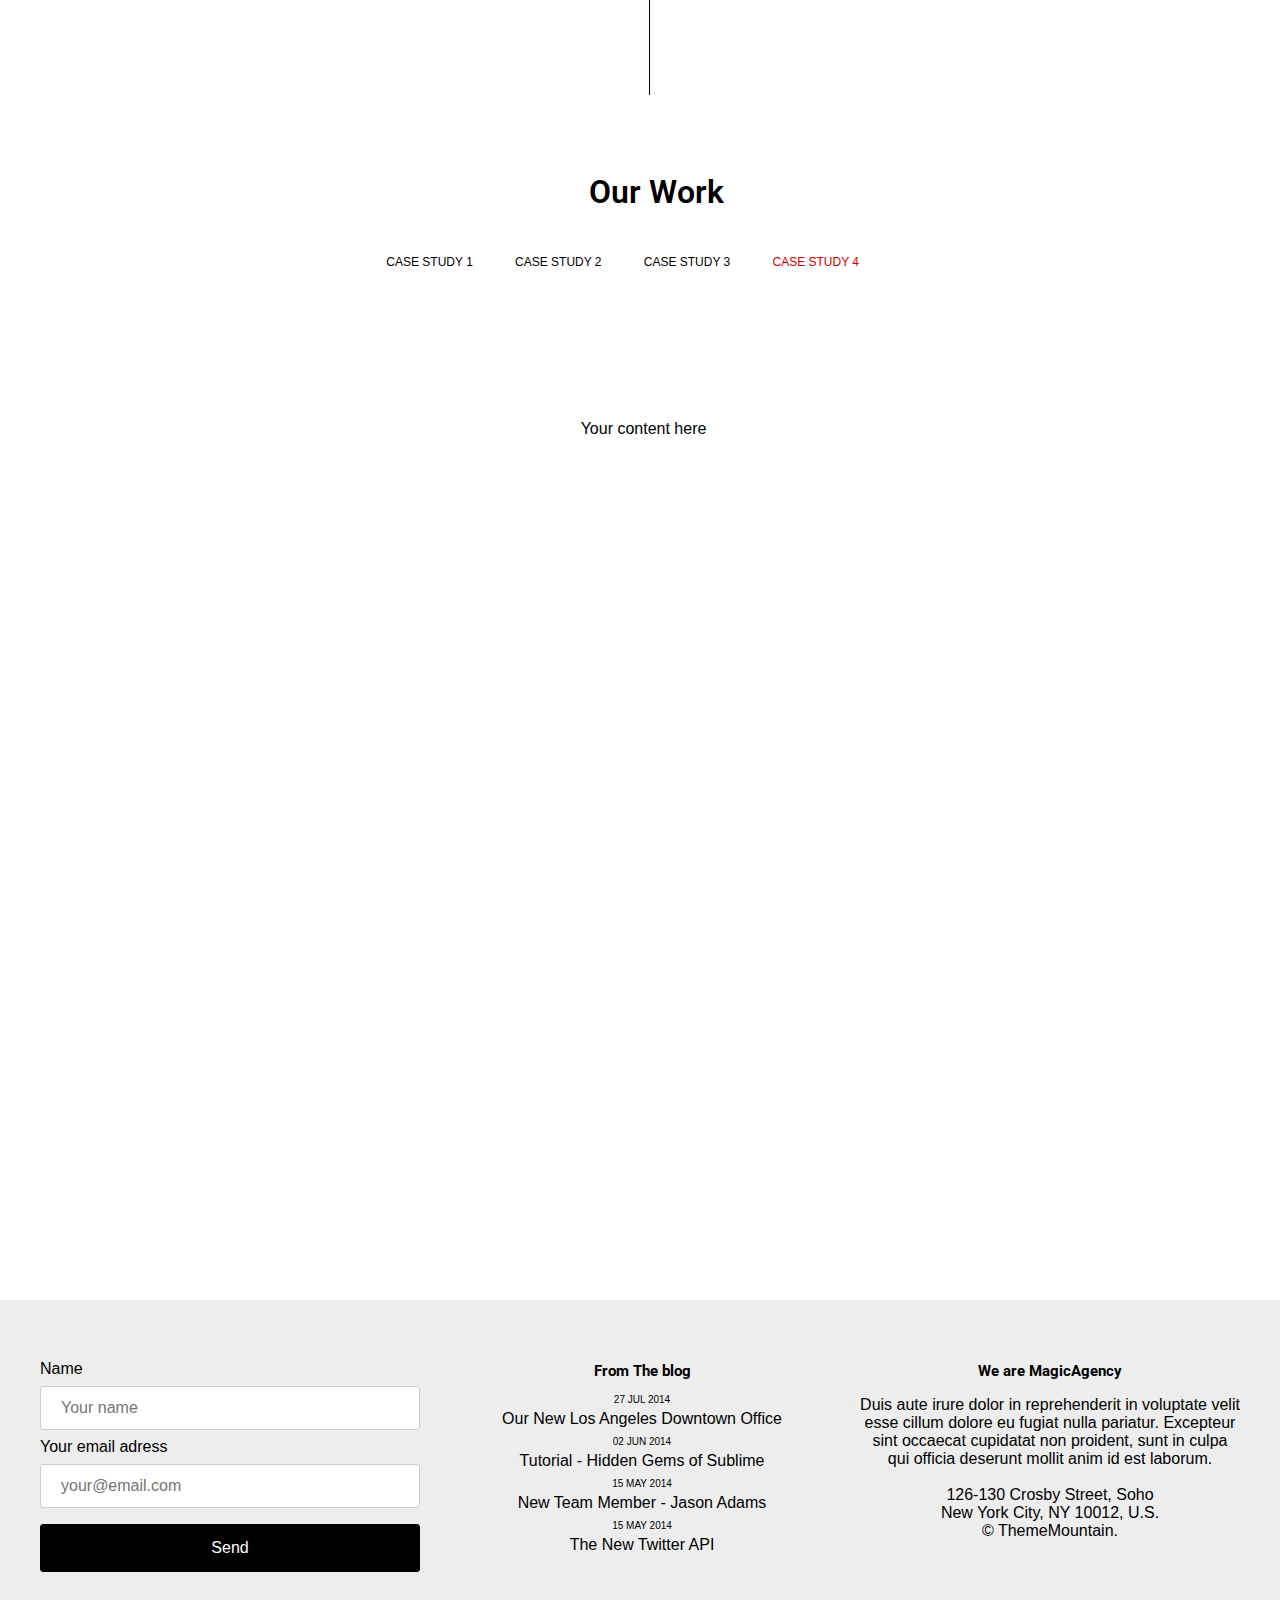
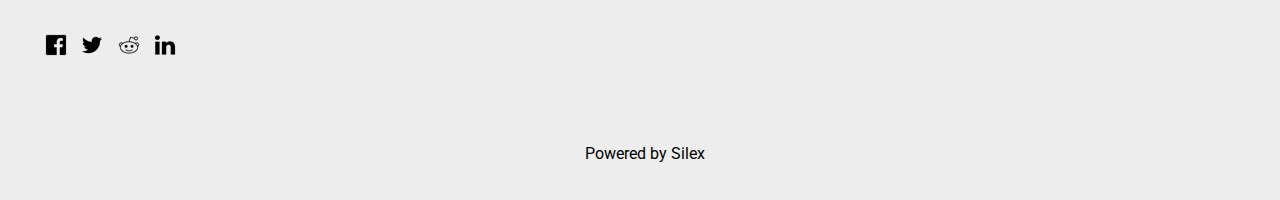
<file: page-4.html>
<!doctype html><html lang=""><head>
    <meta charset="UTF-8">
    <!-- generator meta tag -->
    <!-- leave this for stats and Silex version check -->
    <meta name="generator" content="Silex v2.2.14">
    <!-- End of generator meta tag -->
    <script src="js/jquery.js"></script>
    
    
    <script src="js/front-end.js"></script>
    <link rel="stylesheet" href="css/normalize.css">
    <link rel="stylesheet" href="css/front-end.css">

    
    
    
    <title> - Page 4</title>
    

    
<link href="https://fonts.googleapis.com/css?family=Roboto" rel="stylesheet" class="silex-custom-font"><script class="silex-script"></script><script src="js/unslider-min.js"></script><script src="js/unslider-min.js"></script><link rel="stylesheet" href="css/unslider.css"><link rel="stylesheet" href="css/unslider.css"><meta name="viewport" content="width=device-width, initial-scale=1"><script src="js/script.js"></script><link href="css/styles.css" rel="stylesheet"><style>body { opacity: 0; transition: .25s opacity ease; }</style></head>

<body class="body-initial all-style enable-mobile prevent-resizable prevent-selectable editable-style silex-runtime silex-published" data-current-page="page-page-4">
    









    <section class="container-element editable-style silex-id-1478366444112-1 section-element hero prevent-resizable">
        
    <div class="editable-style silex-element-content silex-id-1478366444112-0 container-element website-width" id="hero"><a class="editable-style silex-id-1526227950696-2 text-element white-logo fixed" href="#hero"><div class="silex-element-content normal"><p class="normal">Magic<b>Agency</b></p></div></a><div class="editable-style silex-id-1537806314257-0 container-element hero-content"><div class="editable-style silex-id-1526228786122-6 text-element white-hero-title"><div class="silex-element-content normal"><p>Welcome To You</p><h1>We Help You <b>Deliver</b><br></h1></div></div><a class="editable-style silex-id-1537804414408-1 text-element white-button hero-scroll-down" href="#contact"><div class="silex-element-content normal"><div><br></div>Get a call from us<br><div><br></div></div></a></div></div></section>
    <section class="container-element editable-style silex-id-1474394621033-3 section-element prevent-resizable">
        
    <div class="editable-style silex-element-content silex-id-1474394621032-2 container-element website-width"><div class="editable-style silex-id-1526229898484-7 text-element black-text"><div class="silex-element-content normal"><h2>Welcome to the <u>MagicAgency</u>. We help you convert your audiance.<br></h2><p>Our approach is scientific and has proven great results. <br></p><p><br></p><p>From the blockchain to AI, we know many buzz words.<br></p></div></div><div class="editable-style silex-id-1526233796116-3 container-element hide-on-mobile"></div></div></section>
    
















<section class="container-element editable-style section-element silex-id-1526228746540-3 prevent-resizable">
        <div class="editable-style silex-element-content container-element silex-id-1526228746540-4 website-width" id="menu"><div class="editable-style silex-id-1526233329576-0 text-element black-text"><div class="silex-element-content normal"><h1>Our Work</h1></div></div><div class="editable-style silex-id-1526233447270-1 text-element style-black-text-nav"><div class="silex-element-content normal"><p><a href="./#menu">Case study 1</a>&nbsp;&nbsp;&nbsp; <a href="page-2.html#menu">Case study 2</a>&nbsp;&nbsp;&nbsp; <a href="page-3.html#menu">Case study 3</a>&nbsp;&nbsp;&nbsp; <a href="page-4.html#menu" class="page-link-active">Case study 4</a>&nbsp;&nbsp;&nbsp; <br></p></div></div><div class="editable-style silex-id-1545055337553-1 text-element page-page-3 paged-element page-page-4 paged-element-visible"><div class="silex-element-content normal"><p>Your content here<br></p></div></div></div>
    </section><section class="container-element editable-style silex-id-1478366450713-3 section-element prevent-resizable">
        <div class="editable-style silex-element-content silex-id-1478366450713-2 container-element website-width" id="contact">

            
        <div class="editable-style silex-id-1442914737143-3 text-element">
                <div class="silex-element-content normal">
                    <br>
                    <a href="//www.silex.me/">Powered by Silex</a>
                </div>
            </div><div class="editable-style silex-id-1526234133380-6 html-element silex-component silex-component-share page-page-4 paged-element paged-element-visible"><div class="silex-element-content">
<ul class="share-buttons" id="id_1726573644172_442">
  
  <li><a href="https://www.facebook.com/sharer/sharer.php?u=http://yoursite.com&amp;t=Your%20site%20title" title="Share on Facebook" target="_blank"><img alt="Share on Facebook" src="assets/Facebook.png"></a></li>
  
  
  <li><a href="https://twitter.com/intent/tweet?source=http://yoursite.com&amp;text=Your%20site%20title:%20http://yoursite.com&amp;via=silexlabs" target="_blank" title="Share on Twitter"><img alt="Twitt" src="assets/Twitter.png"></a></li>
  
  
  
  
  
  
  <li><a href="http://www.reddit.com/submit?url=http://yoursite.com&amp;title=Your%20site%20title" target="_blank" title="Submit to Reddit"><img alt="Submit to Reddit" src="assets/Reddit.png"></a></li>
  
  
  <li><a href="http://www.linkedin.com/shareArticle?mini=true&amp;url=http://yoursite.com&amp;title=Your%20site%20title&amp;summary=Your%20site%20description&amp;source=http://yoursite.com" target="_blank" title="Share on LinkedIn"><img alt="Share on LinkedIn" src="assets/LinkedIn.png"></a></li>
  
  
  
  
</ul>


</div></div><div class="editable-style silex-id-1526233907434-4 text-element text-style-2"><div class="silex-element-content normal"><h2><a href="/"></a>From The blog</h2><p><b>27 Jul 2014</b></p><p><a href="https://www.silex.me">Our New Los Angeles Downtown Office</a></p><p><b>02 Jun 2014</b></p><p><a href="https://www.silex.me">Tutorial - Hidden Gems of Sublime</a></p><p><b>15 May 2014</b></p><p><a href="https://www.silex.me">New Team Member - Jason Adams</a></p><p><b>15 May 2014</b></p><p><a href="https://www.silex.me">The New Twitter API</a></p></div></div><div class="editable-style text-element text-style-1 silex-id-1526234233846-7"><div class="silex-element-content normal"><h2>We are MagicAgency</h2><p>Duis aute irure dolor in reprehenderit in voluptate velit esse cillum dolore eu fugiat nulla pariatur. Excepteur sint occaecat cupidatat non proident, sunt in culpa qui officia deserunt mollit anim id est laborum.<br><br>126-130 Crosby Street, Soho<br>New York City, NY 10012, U.S.<br>© ThemeMountain. <br></p></div></div><div class="editable-style silex-id-1526234059780-5 html-element silex-component silex-component-form silex-use-height-not-minheight"><div class="silex-element-content"><form id="id_1726573644169_674" action="https://formspree.io/your@email.com" method="POST">
  
  <div>
    <label for="field1">Name</label>
    <input type="text" required="" id="field1" name="field1" placeholder="Your name">
  </div>
  
  
  <div>
    <label for="field2">Your email adress</label>
    <input type="text" required="" id="field2" name="field2" placeholder="your@email.com">
  </div>
  
  
  <input type="submit" value="Send">
</form>


</div></div></div>
    </section>
</body></html>
</file>
<file: css/front-end.css>
/**
 * This file holds the styles of websites while editing
 */

body {
  min-height: 100vh;
  min-width: 98vw; /* remove approx size of vertical scroll bar */
}

/* prevent-auto-z-index is to let the components handle their z-index */
.section-element > .silex-element-content > *:not(.prevent-auto-z-index):not(.fixed) {
  /* put the elements of a section on top of sections bellow */
  z-index: 10;
}
/* workaround a bug of the 2.11 version (front end) */
/* sections used to hava margin-top: -1; which can not be edited in the UI */
.editable-style.section-element {
  margin-top: 0;
}
/****************************************************/
.website-width {
  width: 960px;
}
.paged-element-hidden {
  display: none !important;
}
/* resize */
.editable-style.image-element img {
  border-radius: inherit; /* this is to follow the element's radius */
	width: 100%;
	height: 100%;
}
/*
 .image-element > .silex-element-content {
	overflow: hidden;
}
*/
.html-element .silex-element-content {
  /* enable HTML content to have style="min-height: inherit;" */
  /* removed because it makes components buggy, add it to silex if you need to
  position: absolute;
  min-height: inherit;
  width: 100%; /* needed by slideshow components and probably others */
  /*
  height: 100%; /* needed by slideshow kreview and probably others */
}
/* wysihtml text editor styles */
.wysiwyg-float-left {
  float: left;
  margin: 0 8px 8px 0;
}
.wysiwyg-float-right {
  float: right;
  margin: 0 0 8px 8px;
}
/* Remove dots surrounding links in Firefox
    because of normalize.css */
a:focus{ outline: none;}

body .editable-style[data-silex-href] {
  cursor: pointer;
}
body.enable-mobile .editable-style.hide-on-desktop {
  display: none;
}
/* only outside the editor */
/* needs to be more qualified than body.enable-mobile .editable-style:not(.prevent-mobile-style) */
body.silex-runtime.body-initial .fixed {
  position: absolute;
  z-index: 20;
}
/* Mobile styles */
@media (max-width:480px) {
  /* needs to be more qualified than body.enable-mobile .editable-style:not(.prevent-mobile-style) */
  body.silex-runtime.body-initial .fixed {
    /* on mobile (chrome, this is needed to be on top of other content) */
    position: relative;
  }

  /* hide horizontal scroll bar which appears because of residual values in css
  html {
    overflow-x: hidden;
  }
  */
  body {
    position: initial; /* used to be absolute but now only in editor (editable.css), when position is absolute the body has the size of its content */
  }
  /* mobile mode */
  body.enable-mobile .editable-style:not(.prevent-mobile-style),
  body.enable-mobile .background.background-initial {
    position: static;
    top: auto;
    left: auto;
    max-width: 100%;
    min-width: auto; /* this is to remove sections min-width, since section min-width is set to the witdh of its content in Element::setStyle() */
    margin-left: auto;
    margin-right: auto;
  }
  body.enable-mobile .editable-style.section-element {
    padding: 0;
  }
  body.enable-mobile.silex-resizing .editable-style:not(.prevent-mobile-style) {
    max-width: unset; /* while dragging let the user size the elements freely */
  }
  body.enable-mobile .image-element.editable-style:not(.prevent-mobile-style) {
    position: relative;
  }
  body.enable-mobile .editable-style.section-element {
    max-width: 100%; /* section bg should be 100% width because user do not need to grab the side and resize */
    padding: 0;
    margin: 0;
  }
  body.enable-mobile .container-element:not(.paged-element-hidden) {
    display: flex;
    align-items: center;
    justify-content: space-around;
    flex-wrap: wrap;
  }
  /* but still hide paged elements or desktop only elements */
  body.enable-mobile .editable-style.hide-on-mobile {
    display: none;
  }
  body.enable-mobile .editable-style.hide-on-desktop:not(.paged-element-hidden) {
    display: initial;
  }
  body.silex-runtime.enable-mobile .background.background-initial {
    max-width: 100%;
  }
}

/* only outside the editor */
/* needs to be more qualified than body.enable-mobile .editable-style:not(.prevent-mobile-style) */
body.silex-runtime.body-initial .fixed {
  position: absolute;
  z-index: 20;
}
/* Mobile styles */
@media (max-width:480px) {
  /* needs to be more qualified than body.enable-mobile .editable-style:not(.prevent-mobile-style) */
  body.silex-runtime.body-initial .fixed {
    /* on mobile (chrome, this is needed to be on top of other content) */
    position: relative;
  }
}

/**
 * prodotype components
 */
.silex-element-content-full-height .silex-element-content {
  height: 100%;
}
silex-template,
.prodotype-preview {
  display: none;
}
.prodotype-runtime,
.prodotype-runtime-strict {
  display: none;
}
.prodotype-published {
  display: none;
}
body.silex-editor .prodotype-preview {
  display: block;
}
body.silex-runtime .prodotype-runtime,
body.silex-runtime .prodotype-runtime-strict {
  display: block;
}
body.silex-published .prodotype-published {
  display: block;
}
body.silex-publish .prodotype-runtime-strict {
  display: none;
}
.prodotype-force-size {
  position: absolute;
  width: 100%;
  height: 100%;
}
.silex-component-button button {
  width: 100%;
}
/* full-width component*/
div.editable-style.full-width-section {
  min-height: 100px;
}

div.editable-style.full-width-section>.editable-style {
  position: static;
  min-width: 100%;
}

div.editable-style.full-width-section>.editable-style.silex-element-content {
  display: none;
}
</file>
<file: css/unslider.css>
.unslider{overflow:auto;margin:0;padding:0}.unslider-wrap{position:relative}.unslider-wrap.unslider-carousel li{float:left}.unslider-vertical>ul{height:100%}.unslider-vertical li{float:none;width:100%}.unslider-fade{position:relative}.unslider-fade .unslider-wrap li{position:absolute;left:0;top:0;right:0;z-index:8}.unslider-fade .unslider-wrap li.unslider-active{z-index:10}.unslider li,.unslider ol,.unslider ul{list-style:none;margin:0;padding:0;border:none}.unslider-arrow{position:absolute;left:20px;z-index:2;cursor:pointer}.unslider-arrow.next{left:auto;right:20px}
</file>
<file: css/styles.css>
html, body {scroll-behavior: smooth;}@media (min-width:480px) {body .container-element.section-element.hero {height: 100vh;}}@media (min-width:480px) {.silex-runtime .image .image-hover {opacity: 0; transition: opacity .3s ease;}.silex-runtime .image .image-hover:hover {opacity: 1;}}
.body-initial {background-color: rgba(255,255,255,1); position: static;}.silex-id-1478366444112-1 {background-color: rgba(0,0,0,1); min-width: 1200px; background-image: url(../assets/jake-givens-545-unsplash.jpg); background-position: center center; background-size: cover; background-attachment: fixed; background-repeat: no-repeat; position: static; margin-top: -1px; display: flex;}.silex-id-1478366444112-0 {background-color: transparent; min-height: 639px; background-size: cover; background-position: center center; background-attachment: fixed; background-repeat: no-repeat; position: relative; margin-left: auto; margin-right: auto; display: flex; align-items: center; justify-content: center;}.silex-id-1526227950696-2 {width: 193px; top: 34px; left: 1px; min-height: 51px; background-color: rgba(0,0,0,1); position: absolute;}.silex-id-1537806314257-0 {width: 862px; background-color: rgba(0,0,0,0.2); min-height: 409px; position: static; display: flex; align-items: center; justify-content: center; flex-direction: column;}.silex-id-1526228786122-6 {width: 861px; min-height: 220px; position: static;}.silex-id-1537804414408-1 {width: 218px; background-color: transparent; min-height: 57px; position: static;}.silex-id-1474394621033-3 {min-width: 1200px; background-color: rgba(255,255,255,1); position: static; margin-top: -1px;}.silex-id-1474394621032-2 {background-color: transparent; min-height: 846px; position: relative; margin-left: auto; margin-right: auto;}.silex-id-1526229898484-7 {width: 681px; top: 30px; left: 259px; min-height: 594px; position: absolute;}.silex-id-1526233796116-3 {width: 20px; background-color: rgb(255, 255, 255); top: 695px; left: 609px; min-height: 100px; border-width: 0 0 0 1px; border-style: solid; position: absolute;}.silex-id-1526228746540-3 {min-width: 1200px; position: static; margin-top: -1px;}.silex-id-1526228746540-4 {background-color: transparent; min-height: 1154px; position: relative; margin-left: auto; margin-right: auto;}.silex-id-1526233329576-0 {width: 285px; top: 6px; left: 474px; min-height: 79px; position: absolute;}.silex-id-1526233447270-1 {width: 1175px; top: 48px; left: 11px; min-height: 168px; position: absolute;}.silex-id-1526239919266-0 {width: 380px; background-color: rgb(255, 255, 255); top: 174px; left: 0px; min-height: 200px; background-image: url(../assets/kobu-agency-472677-unsplash.jpg); background-size: cover; background-position: center center; background-repeat: no-repeat; position: absolute;}.silex-id-1526241932312-13 {width: 380px; background-color: rgb(255, 255, 255); top: 395px; left: 0px; min-height: 200px; background-image: url(../assets/bianca-lucas-496554-unsplash.jpg); background-size: cover; background-position: center center; background-repeat: no-repeat; position: absolute;}.silex-id-1526243483554-2 {height: 866px; width: 1201px; background-color: transparent; top: 171px; left: 0px; position: absolute;}.silex-id-1526242009200-19 {width: 380px; background-color: rgb(255, 255, 255); top: 616px; left: 0px; min-height: 200px; background-image: url(../assets/pepe-nero-229533-unsplash.jpg); background-size: cover; background-position: center center; background-repeat: no-repeat; position: absolute;}.silex-id-1526242067678-23 {width: 378px; background-color: rgb(255, 255, 255); top: 175px; left: 410px; min-height: 420px; background-image: url(../assets/frankie-cordoba-526925-unsplash.jpg); background-size: cover; background-position: center center; background-repeat: no-repeat; position: absolute;}.silex-id-1526241769800-9 {width: 378px; background-color: rgb(255, 255, 255); top: 612px; left: 412px; min-height: 420px; background-image: url(../assets/pepe-nero-229533-unsplash.jpg); background-size: cover; background-position: center center; background-repeat: no-repeat; position: absolute;}.silex-id-1526241966276-17 {width: 380px; background-color: rgb(255, 255, 255); top: 837px; left: 0px; min-height: 200px; background-image: url(../assets/frankie-cordoba-557800-unsplash.jpg); background-size: cover; background-position: center center; background-repeat: no-repeat; position: absolute;}.silex-id-1526241771196-11 {width: 380px; background-color: rgb(255, 255, 255); top: 394px; left: 819px; min-height: 420px; background-image: url(../assets/frankie-cordoba-557800-unsplash.jpg); background-size: cover; background-position: center center; background-repeat: no-repeat; position: absolute;}.silex-id-1526242009214-21 {width: 380px; background-color: rgb(255, 255, 255); top: 175px; left: 819px; min-height: 200px; background-image: url(../assets/bianca-lucas-496554-unsplash.jpg); background-size: cover; background-position: center center; background-repeat: no-repeat; position: absolute;}.silex-id-1526242009214-22 {width: 213px; min-height: 51px; position: absolute; top: 77px; left: 82px;}.silex-id-1526241966246-15 {width: 380px; background-color: rgb(255, 255, 255); top: 837px; left: 819px; min-height: 200px; background-image: url(../assets/evan-krause-443512-unsplash.jpg); background-size: cover; background-position: center center; background-repeat: no-repeat; position: absolute;}.silex-id-1545055337553-1 {width: 515px; top: 258px; left: 346px; min-height: 100px; position: absolute;}.silex-id-1478366450713-3 {background-color: rgba(237,237,237,1); min-width: 1200px; position: static; margin-top: -1px;}.silex-id-1478366450713-2 {background-color: transparent; min-height: 500px; position: relative; margin-left: auto; margin-right: auto;}.silex-id-1526234059780-5 {width: 380px; height: 215px; background-color: transparent; top: 60.333343505859375px; left: 0px; position: absolute;}.silex-id-1442914737143-3 {width: 349px; top: 425px; left: 430px; min-height: 53px; position: absolute;}.silex-id-1526234133380-6 {width: 156px; background-color: transparent; top: 313px; left: 0px; min-height: 68px; position: absolute;}.silex-id-1526233907434-4 {width: 380px; top: 50px; left: 412px; min-height: 222px; position: absolute;}.silex-id-1526234233846-7 {width: 380px; top: 50px; left: 820px; min-height: 238px; position: absolute;}.silex-id-1647449079587-0 {width: 380px; min-height: 200px; background-color: rgba(255,255,255,0.6); position: absolute; top: 0px; left: 0px;}.silex-id-1647449377501-3 {width: 380px; min-height: 200px; background-color: rgba(255,255,255,0.6); position: absolute; top: 0px; left: 0px;}.silex-id-1647449377501-4 {width: 213px; min-height: 51px; position: absolute; top: 77px; left: 82px;}.silex-id-1647449384453-5 {width: 380px; min-height: 200px; background-color: rgba(255,255,255,0.6); position: absolute; top: 0px; left: 0px;}.silex-id-1647449384453-6 {width: 213px; min-height: 51px; position: absolute; top: 77px; left: 82px;}.silex-id-1647449389256-7 {width: 380px; min-height: 200px; background-color: rgba(255,255,255,0.6); position: absolute; top: 0px; left: 0px;}.silex-id-1647449389256-8 {width: 213px; min-height: 51px; position: absolute; top: 77px; left: 82px;}.silex-id-1647449395918-9 {width: 380px; min-height: 200px; background-color: rgba(255,255,255,0.6); position: absolute; top: 0px; left: 0px;}.silex-id-1647449395918-10 {width: 213px; min-height: 51px; position: absolute; top: 77px; left: 82px;}.silex-id-1647449403222-11 {width: 380px; min-height: 200px; background-color: rgba(255,255,255,0.6); position: absolute; top: 0px; left: 0px;}.silex-id-1647449403222-12 {width: 213px; min-height: 51px; position: absolute; top: 77px; left: 82px;}.silex-id-1647449410413-13 {width: 378px; min-height: 420px; background-color: rgba(255,255,255,0.6); position: absolute; top: 0px; left: 0px;}.silex-id-1647449410413-14 {width: 213px; min-height: 51px; position: absolute; top: 182px; left: 86px;}.silex-id-1647449539298-37 {width: 378px; min-height: 420px; background-color: rgba(255,255,255,0.6); position: absolute; top: 0px; left: 0px;}.silex-id-1647449539298-38 {width: 213px; min-height: 51px; position: absolute; top: 182px; left: 86px;}.silex-id-1647449548932-39 {width: 380px; min-height: 420px; background-color: rgba(255,255,255,0.6); position: absolute; top: 0px; left: 0px;}.silex-id-1647449548932-40 {width: 213px; min-height: 51px; position: absolute; top: 182px; left: 86px;}.silex-id-1647514236851-0 {position: absolute; left: 0px;}@media only screen and (max-width: 480px) {.silex-id-1478366444112-1 {top: 0px; left: 0px; min-height: 850px;}.silex-id-1478366444112-0 {background-attachment: scroll; background-position: top right; min-height: 850px;}.silex-id-1526227950696-2 {top: 103px; left: 11px; width: 421px; min-height: 75px;}.silex-id-1537806314257-0 {top: 0px; left: 0px; width: 421px; min-height: 715px; background-color: rgba(0,0,0,0.8);}.silex-id-1526228786122-6 {top: 18px; left: 11px; width: 401px; min-height: 451px;}.silex-id-1537804414408-1 {top: 0px; left: 0px; width: 350px; min-height: 48px;}.silex-id-1474394621033-3 {top: 850px; left: 0px;}.silex-id-1474394621032-2 {min-height: 757px;}.silex-id-1526229898484-7 {top: 156px; left: 11px; width: 421px; min-height: 714px;}.silex-id-1526233796116-3 {top: 690px; left: 422px; width: 20px; min-height: 100px;}.silex-id-1526228746540-3 {top: 2052px; left: 0px;}.silex-id-1526228746540-4 {min-height: 683.8666381835938px;}.silex-id-1526233447270-1 {top: 0px; left: 0px; width: 499px; min-height: 154px;}.silex-id-1526239919266-0 {top: 254px; left: 11px; width: 421px; min-height: 200px;}.silex-id-1526241932312-13 {top: 454px; left: 11px; width: 421px; min-height: 200px;}.silex-id-1526243483554-2 {height: 407px; top: 164px; left: 0px; width: 467px;}.silex-id-1526242009200-19 {top: 1074px; left: 11px; width: 421px; min-height: 200px;}.silex-id-1526242067678-23 {top: 2294px; left: 11px; width: 421px; min-height: 420px;}.silex-id-1526241769800-9 {top: 654px; left: 11px; width: 421px; min-height: 420px;}.silex-id-1526241966276-17 {top: 2084px; left: 11px; width: 421px; min-height: 200px;}.silex-id-1526241771196-11 {top: 1674px; left: 11px; width: 421px; min-height: 420px;}.silex-id-1526242009214-21 {top: 1274px; left: 11px; width: 421px; min-height: 200px;}.silex-id-1526241966246-15 {top: 1474px; left: 11px; width: 421px; min-height: 200px;}.silex-id-1545055337553-1 {left: 11px; top: 450px; width: 421px; min-height: 752px;}.silex-id-1478366450713-3 {top: 5308px; left: 0px; min-height: 1524px;}.silex-id-1478366450713-2 {min-height: 1775px;}.silex-id-1526234059780-5 {top: 47px; left: 11px; width: 422px; height: 240px;}.silex-id-1526233907434-4 {top: 381px; left: 11px; width: 422px; min-height: 222px;}.silex-id-1526234233846-7 {top: 697px; left: 11px; width: 422px; min-height: 238px;}.silex-id-1647449079587-0 {min-height: 420px; top: 0px; left: 0px; width: 480px;}.silex-id-1647449377501-3 {min-height: 420px; top: 0px; left: 0px; width: 480px;}.silex-id-1647449384453-5 {min-height: 420px; top: 0px; left: 0px; width: 480px;}.silex-id-1647449389256-7 {min-height: 420px; top: 0px; left: 0px; width: 480px;}.silex-id-1647449395918-9 {min-height: 420px; top: 0px; left: 0px; width: 480px;}.silex-id-1647449403222-11 {min-height: 420px; top: 0px; left: 0px; width: 480px;}.silex-id-1647449410413-13 {min-height: 420px; top: 0px; left: 0px; width: 480px;}.silex-id-1647449539298-37 {min-height: 420px; top: 0px; left: 0px; width: 480px;}.silex-id-1647449548932-39 {min-height: 420px; top: 0px; left: 0px; width: 480px;}}
.website-width {width: 1200px;}@media (min-width: 481px) {.silex-editor {min-width: 1400px;}}
.text-element > .silex-element-content {font-family: 'Roboto', sans-serif; font-weight: normal; text-align: center;}p {font-family: Verdana, sans-serif;}a {color: #000000; text-decoration: none;}[data-silex-href] {color: #000000; text-decoration: none;}ul li {font-family: Verdana, sans-serif;}@media only screen and (max-width: 480px) {p {font-size: 25px;}a {line-height: 1;}[data-silex-href] {line-height: 1;}}
.white-logo h1 {font-weight: 100; font-size: 80px; color: #ffffff; text-transform: uppercase; line-height: 1; word-spacing: -5px; letter-spacing: -5px;}.white-logo p {font-weight: normal; color: #ffffff; text-align: center; text-transform: uppercase; letter-spacing: 3px;}.white-logo b {font-weight: 600;}.white-logo i {font-style: normal; color: #b32a2a;}.white-logo u {font-weight: 600; font-size: 10px; background-color: #000000; text-decoration: none;}.white-logo u:hover {background-color: #ff0000;}
.white-hero-title h1 {font-weight: 100; font-size: 80px; color: #ffffff; text-align: center; text-transform: uppercase; line-height: 1; word-spacing: -5px; letter-spacing: -5px;}.white-hero-title h2 {font-weight: normal;}.white-hero-title h3 {font-weight: normal;}.white-hero-title.text-element > .silex-element-content {font-weight: 100; font-size: 15px; color: #ffffff; text-align: left; text-transform: uppercase; letter-spacing: 3px;}.white-hero-title p {font-weight: normal;}.white-hero-title b {font-weight: normal; color: #d30000;}.white-hero-title i {font-style: normal; color: #b32a2a;}.white-hero-title u {font-weight: normal; text-decoration: none;}.white-hero-title ul li {list-style-type: none; text-align: center;}.white-hero-title u:hover {background-color: #b32a2a;}
.black-text h1 {font-weight: 600; text-align: center;}.black-text h2 {font-weight: lighter; font-size: 38px;}.black-text p {font-weight: lighter; font-size: 38px; text-align: center;}.black-text a {font-weight: lighter; font-size: 12px; text-transform: uppercase; line-height: 1;}.black-text [data-silex-href] {font-weight: lighter; font-size: 12px; text-transform: uppercase; line-height: 1;}.black-text i {text-transform: uppercase;}.black-text u {font-weight: bold; text-decoration: none;}.black-text .page-link-active {color: #d30000;}@media only screen and (max-width: 480px) {.black-text p {font-size: 35px;}.black-text a {font-size: 22px;}.black-text [data-silex-href] {font-size: 22px;}}
.text-style-1 h2 {font-size: 15px;}.text-style-1 b {font-weight: normal;}@media only screen and (max-width: 480px) {.text-style-1 h2 {font-size: 25px;}}
.text-style-2 h2 {font-size: 15px;}.text-style-2 p {line-height: 0.3;}.text-style-2 b {font-weight: lighter; font-size: 10px; text-transform: uppercase;}.text-style-2 ul li:last-child {color: #000000;}.text-style-2 p:hover {color: #b32a2a;}@media only screen and (max-width: 480px) {.text-style-2 h2 {font-size: 25px;}.text-style-2 b {font-size: 17px;}}
.image-caption p {font-weight: normal; text-align: center; text-transform: uppercase;}@media only screen and (max-width: 480px) {}
.white-button.text-element > .silex-element-content {font-weight: normal; color: #ffffff; background-color: #000000; text-transform: uppercase;}
.style-black-text-nav h1 {font-weight: 600; text-align: center;}.style-black-text-nav p {font-weight: lighter; font-size: 38px; text-align: center;}.style-black-text-nav a {font-weight: lighter; font-size: 12px; text-transform: uppercase; line-height: 1; letter-spacing: 0px;}.style-black-text-nav [data-silex-href] {font-weight: lighter; font-size: 12px; text-transform: uppercase; line-height: 1; letter-spacing: 0px;}.style-black-text-nav i {font-style: normal; font-weight: normal; text-transform: uppercase;}.style-black-text-nav u {font-weight: bold;}.style-black-text-nav .page-link-active {color: #d30000;}@media only screen and (max-width: 480px) {.style-black-text-nav p {columns: 2;}.style-black-text-nav a {font-size: 22px;}.style-black-text-nav [data-silex-href] {font-size: 22px;}}
#parent_1726573644161_411 .prodotype-preview {list-style-type: none; margin: 0; padding: 0;}#parent_1726573644161_411 .prodotype-preview .preview-text {display: flex; align-items: center; justify-content: center;}#parent_1726573644161_411 .prodotype-preview .preview-text p {z-index: 1; background-color: black; color: white;}#parent_1726573644161_411 .slide-0 .slide-image {background-image: url(http://localhost:6805/ce/fs/get/Documents/silex/silex-meta/packages/silex-templates/agency/assets/kobu-agency-472677-unsplash.jpg);}#parent_1726573644161_411 .slide-1 .slide-image {background-image: url(http://localhost:6805/ce/fs/get/Documents/silex/silex-meta/packages/silex-templates/agency/assets/frankie-cordoba-557800-unsplash.jpg);}#parent_1726573644161_411 .slide-2 .slide-image {background-image: url(http://localhost:6805/ce/fs/get/Documents/silex/silex-meta/packages/silex-templates/agency/assets/nicolai-berntsen-9244-unsplash.jpg);}#parent_1726573644161_411 .slide-3 .slide-image {background-image: url(http://localhost:6805/ce/fs/get/Documents/silex/silex-meta/packages/silex-templates/agency/assets/bianca-lucas-496554-unsplash.jpg);}#parent_1726573644161_411 .unslider {position: relative;}#parent_1726573644161_411 .slide-image {width: 100%; display: flex; justify-content: center; background-repeat: no-repeat; background-size: cover; background-position: 50%; align-items: flex-end;}#parent_1726573644161_411 figcaption {padding: 50px; color: white; background-color: rgba(0,0,0,0.5); width: 100%; text-align: center;}#parent_1726573644161_411 .unslider-nav {position: absolute; bottom: 10px; left: 0; right: 0; top: auto; margin: 0;}#parent_1726573644161_411 .unslider-nav ol {text-align: center;}#parent_1726573644161_411 .unslider-nav ol li.unslider-active {background: #fff; cursor: default; opacity: 1;}#parent_1726573644161_411 .unslider-nav ol li {display: inline-block; float: none; width: 6px; height: 6px; margin: 0 4px; padding: 3px; background: transparent; border-radius: 10px; overflow: hidden; text-indent: -999em; border: 2px solid #fff; cursor: pointer; opacity: .4;}#parent_1726573644161_411 .unslider-arrow {display: block; width: 32px; height: 32px; top: 50%; right: 16px; left: auto; margin-top: -16px; overflow: hidden; background: rgba(0,0,0,.2) no-repeat 50% 50%; background-image: url([data-uri]); background-size: 7px 11px; border-radius: 32px; text-indent: -999em; opacity: .6; transition: opacity .2s;}#parent_1726573644161_411 .unslider-arrow.prev {left: 16px; right: auto; -ms-transform: rotate(-180deg); transform: rotate(-180deg);}
#id_1726573644172_442.share-buttons {list-style: none; padding: 0;}#id_1726573644172_442.share-buttons li {display: inline;}#id_1726573644172_442.share-buttons .sr-only {position: absolute; clip: rect(1px, 1px, 1px, 1px); padding: 0; border: 0; height: 1px; width: 1px; overflow: hidden;}
#id_1726573644169_674 input[type=text], select {width: 100%; padding: 12px 20px; margin: 8px 0; display: inline-block; border: 1px solid #ccc; border-radius: 3px; box-sizing: border-box;}#id_1726573644169_674 input[type=submit] {width: 100%; background-color: #000000; color: #FFFFFF; padding: 14px 20px; margin: 8px 0; border: 1px solid #000000; border-radius: 3px; cursor: pointer;}#id_1726573644169_674 label {color: #000000;}#id_1726573644169_674 .fill-vertical {flex: 1 1 auto; display: flex; flex-direction: column;}#id_1726573644169_674 .fill-vertical textarea {flex: 1 1 auto; width: 100%; height: 150px; padding: 12px 20px; box-sizing: border-box; border: 2px solid #ccc; border-radius: 3px; background-color: #f8f8f8; font-size: 16px; resize: none;}#id_1726573644169_674 {border-radius: 3px; display: flex; flex-direction: column; justify-content: space-between; height: 100%;}body.silex-runtime {opacity: 1;}
</file>
